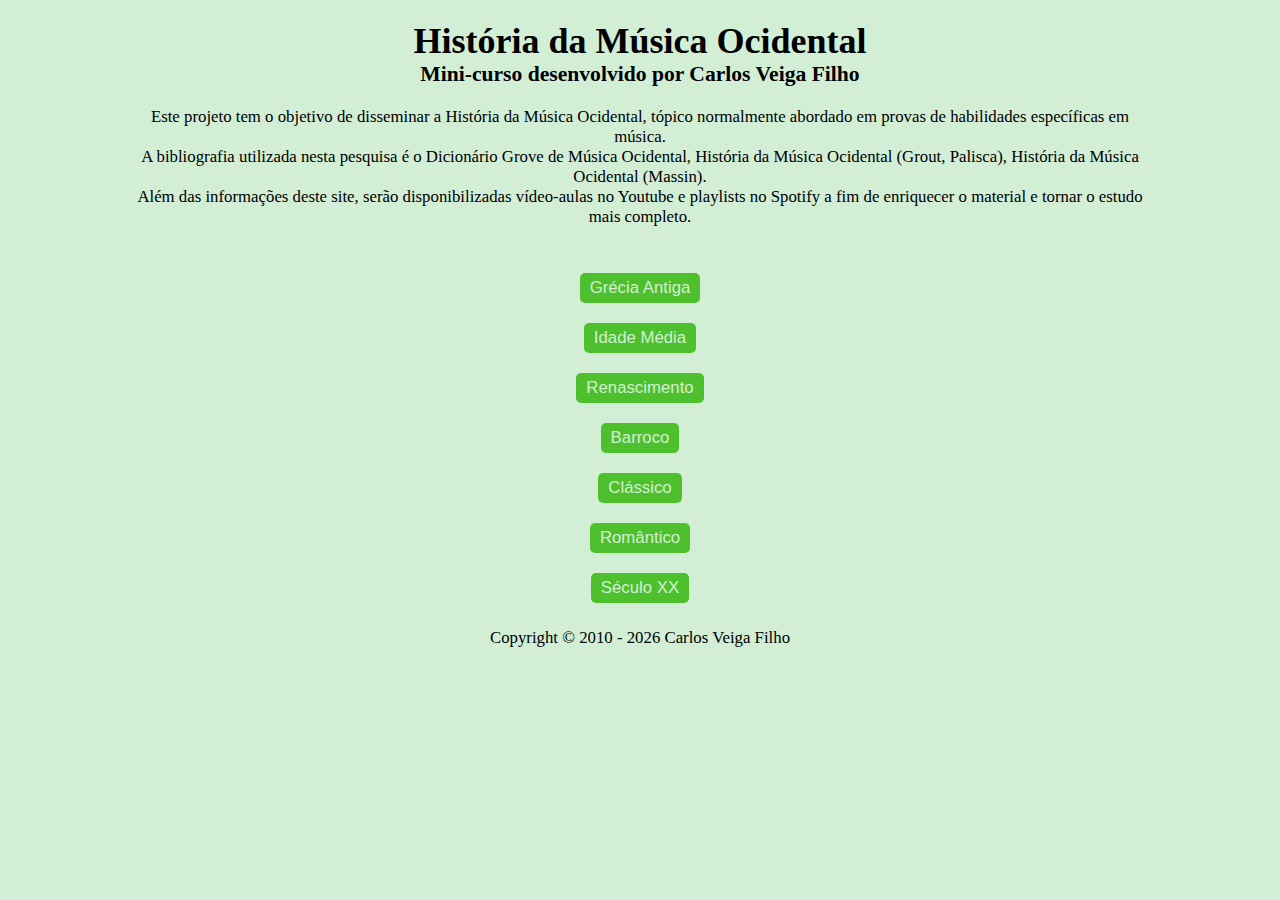
<file: index.html>
<!DOCTYPE html>
<html lang="pt-br">
  <head>
    <meta charset="UTF-8" />
    <meta http-equiv="X-UA-Compatible" content="IE=edge" />
    <meta name="viewport" content="width=device-width, initial-scale=1.0" />
    <meta
      name="description"
      content="Mini-curso de História da Música Ocidental."
    />
    <meta name="author" content="Carlos Veiga Filho" />
    <meta
      name="keywords"
      content="Música, História, Ocidental, Grécia, Medieval,
            Renascimento, Barroco, Clássico, Romântico, Século XX"
    />
    <title>História</title>
    <link rel="stylesheet" href="css/styles.css" />
  </head>
  <body>
    <header>
      <h1>História da Música Ocidental</h1>
      <h3>Mini-curso desenvolvido por Carlos Veiga Filho</h3>
    </header>
    <main>
      <section class="intro">
        <p>
            Este projeto tem o objetivo de disseminar a História da Música Ocidental, 
            tópico normalmente abordado em provas de habilidades específicas em música.<br>
            A bibliografia utilizada nesta pesquisa é o Dicionário Grove de Música Ocidental, 
            História da Música Ocidental (Grout, Palisca), História da Música Ocidental (Massin).<br>
            Além das informações deste site, serão disponibilizadas vídeo-aulas no Youtube e 
            playlists no Spotify a fim de enriquecer o material e tornar o estudo mais completo.
        </p>
      </section>
      <section class="buttons">
        <button type="button" class="button" onclick="window.location.href='grecia.html'">Grécia Antiga</button>
        <button type="button" class="button" onclick="window.location.href='medieval.html'">Idade Média</button>
        <button type="button" class="button" onclick="window.location.href='renascimento.html'">Renascimento</button>
        <button type="button" class="button" onclick="window.location.href='barroco.html'">Barroco</button>
        <button type="button" class="button" onclick="window.location.href='classico.html'">Clássico</button>
        <button type="button" class="button" onclick="window.location.href='romantico.html'">Romântico</button>
        <button type="button" class="button" onclick="window.location.href='seculoxx.html'">Século XX</button>
      </section>
    </main>
    <footer>
      <p class="footer-title">
        Copyright © 2010 -
        <script>
          const CurrentYear = new Date().getFullYear();
          document.write(CurrentYear);
        </script>
        Carlos Veiga Filho
      </p>
    </footer>
  </body>
</html>
</file>
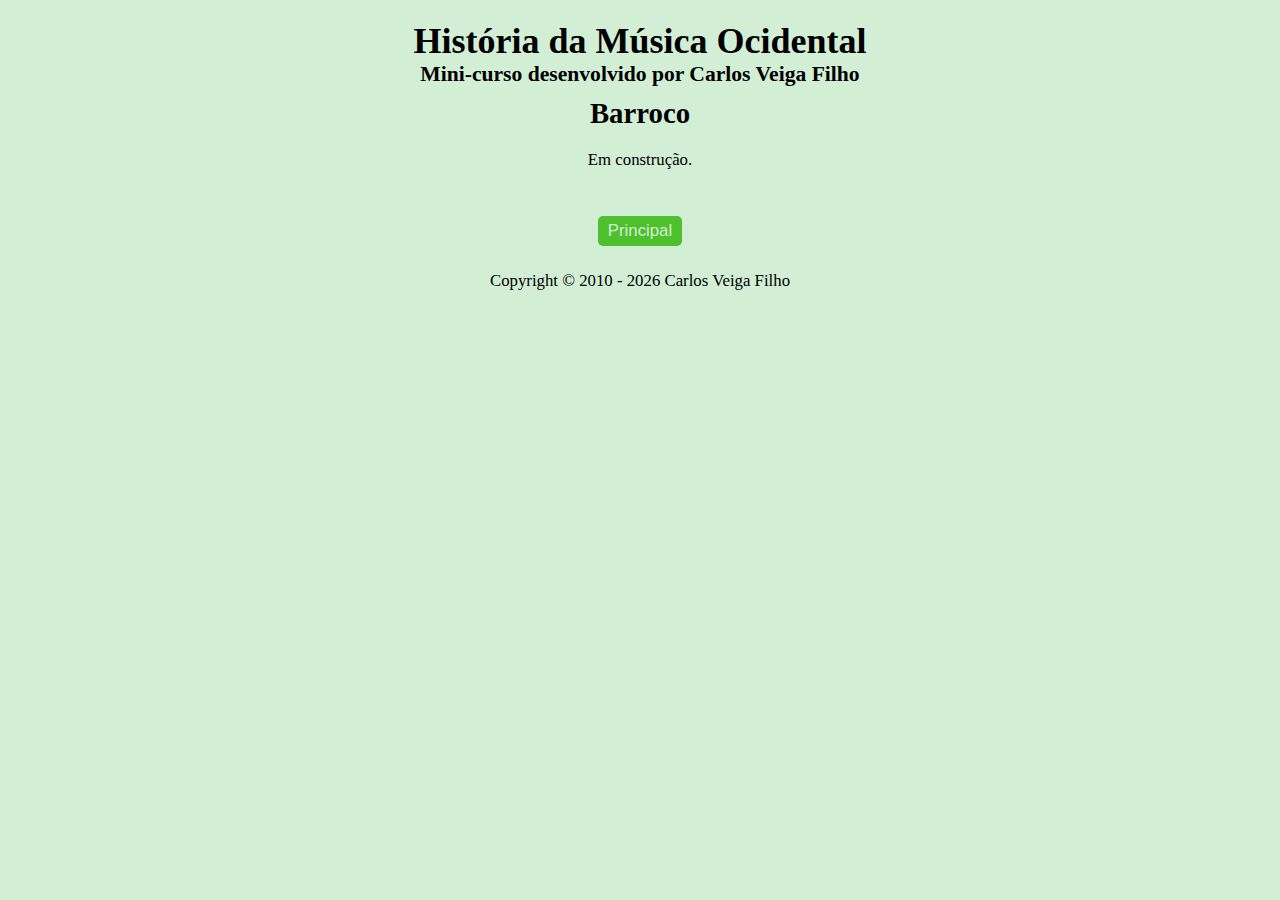
<file: barroco.html>
<!DOCTYPE html>
<html lang="pt-br">
  <head>
    <meta charset="UTF-8" />
    <meta http-equiv="X-UA-Compatible" content="IE=edge" />
    <meta name="viewport" content="width=device-width, initial-scale=1.0" />
    <meta
      name="description"
      content="Mini-curso de História da Música Ocidental: Barroco."
    />
    <meta name="author" content="Carlos Veiga Filho" />
    <meta
      name="keywords"
      content="Música, História, Ocidental, Grécia, Medieval,
            Renascimento, Barroco, Clássico, Romântico, Século XX"
    />
    <title>Barroco</title>
    <link rel="stylesheet" href="css/styles.css" />
  </head>
  <body>
    <header>
      <h1>História da Música Ocidental</h1>
      <h3>Mini-curso desenvolvido por Carlos Veiga Filho</h3>
      <h2>Barroco</h2>
    </header>
    <main>
      <section class="intro">
        <p>
            Em construção.
        </p>
      </section>
      <section class="buttons">
        <button type="button" class="button" onclick="window.location.href='index.html'">Principal</button>
      </section>
    </main>
    <footer>
      <p class="footer-title">
        Copyright © 2010 -
        <script>
          const CurrentYear = new Date().getFullYear();
          document.write(CurrentYear);
        </script>
        Carlos Veiga Filho
      </p>
    </footer>
  </body>
</html>
</file>
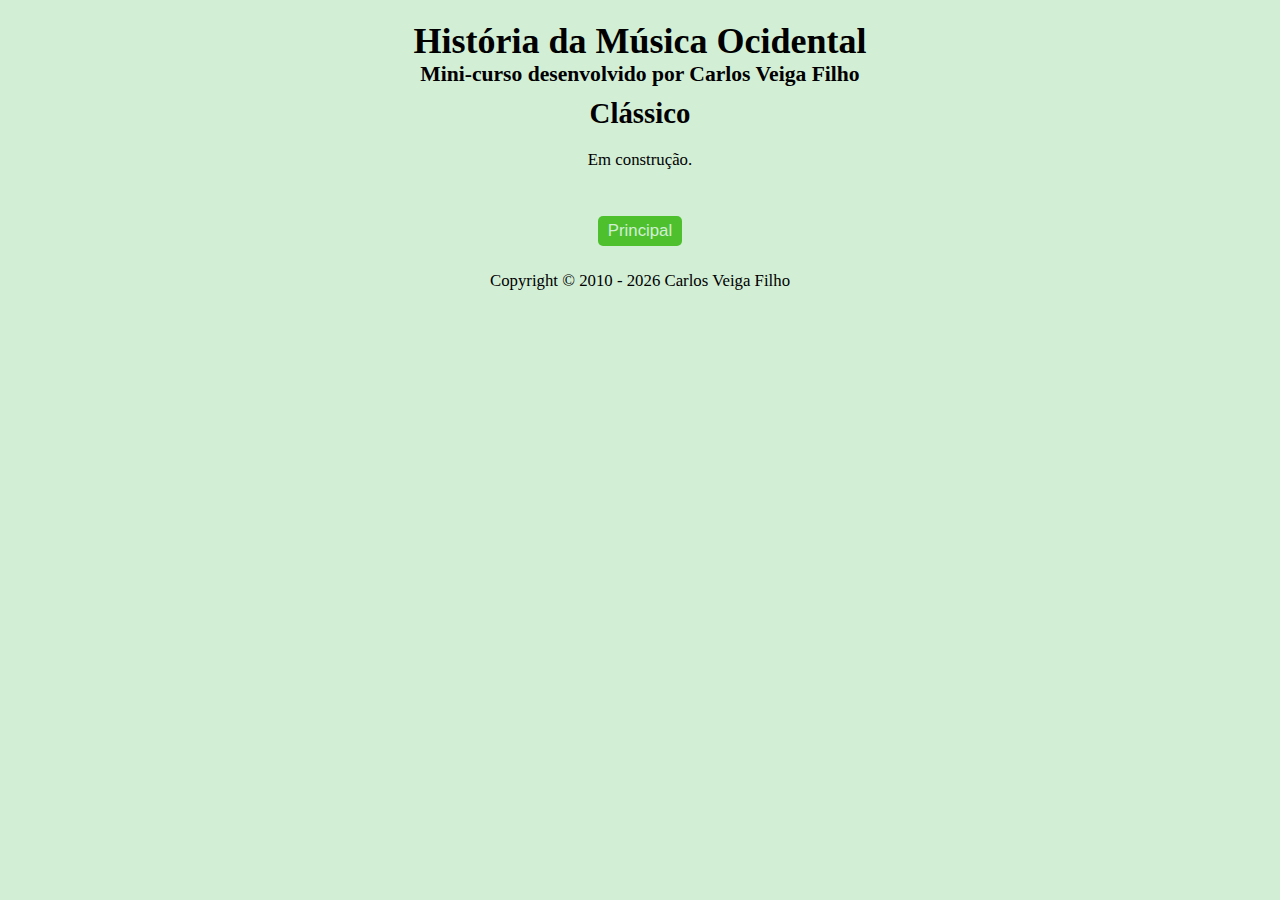
<file: classico.html>
<!DOCTYPE html>
<html lang="pt-br">
  <head>
    <meta charset="UTF-8" />
    <meta http-equiv="X-UA-Compatible" content="IE=edge" />
    <meta name="viewport" content="width=device-width, initial-scale=1.0" />
    <meta
      name="description"
      content="Mini-curso de História da Música Ocidental: Clássico."
    />
    <meta name="author" content="Carlos Veiga Filho" />
    <meta
      name="keywords"
      content="Música, História, Ocidental, Grécia, Medieval,
            Renascimento, Barroco, Clássico, Romântico, Século XX"
    />
    <title>Clássico</title>
    <link rel="stylesheet" href="css/styles.css" />
  </head>
  <body>
    <header>
      <h1>História da Música Ocidental</h1>
      <h3>Mini-curso desenvolvido por Carlos Veiga Filho</h3>
      <h2>Clássico</h2>
    </header>
    <main>
      <section class="intro">
        <p>
            Em construção.
        </p>
      </section>
      <section class="buttons">
        <button type="button" class="button" onclick="window.location.href='index.html'">Principal</button>
      </section>
    </main>
    <footer>
      <p class="footer-title">
        Copyright © 2010 -
        <script>
          const CurrentYear = new Date().getFullYear();
          document.write(CurrentYear);
        </script>
        Carlos Veiga Filho
      </p>
    </footer>
  </body>
</html>
</file>
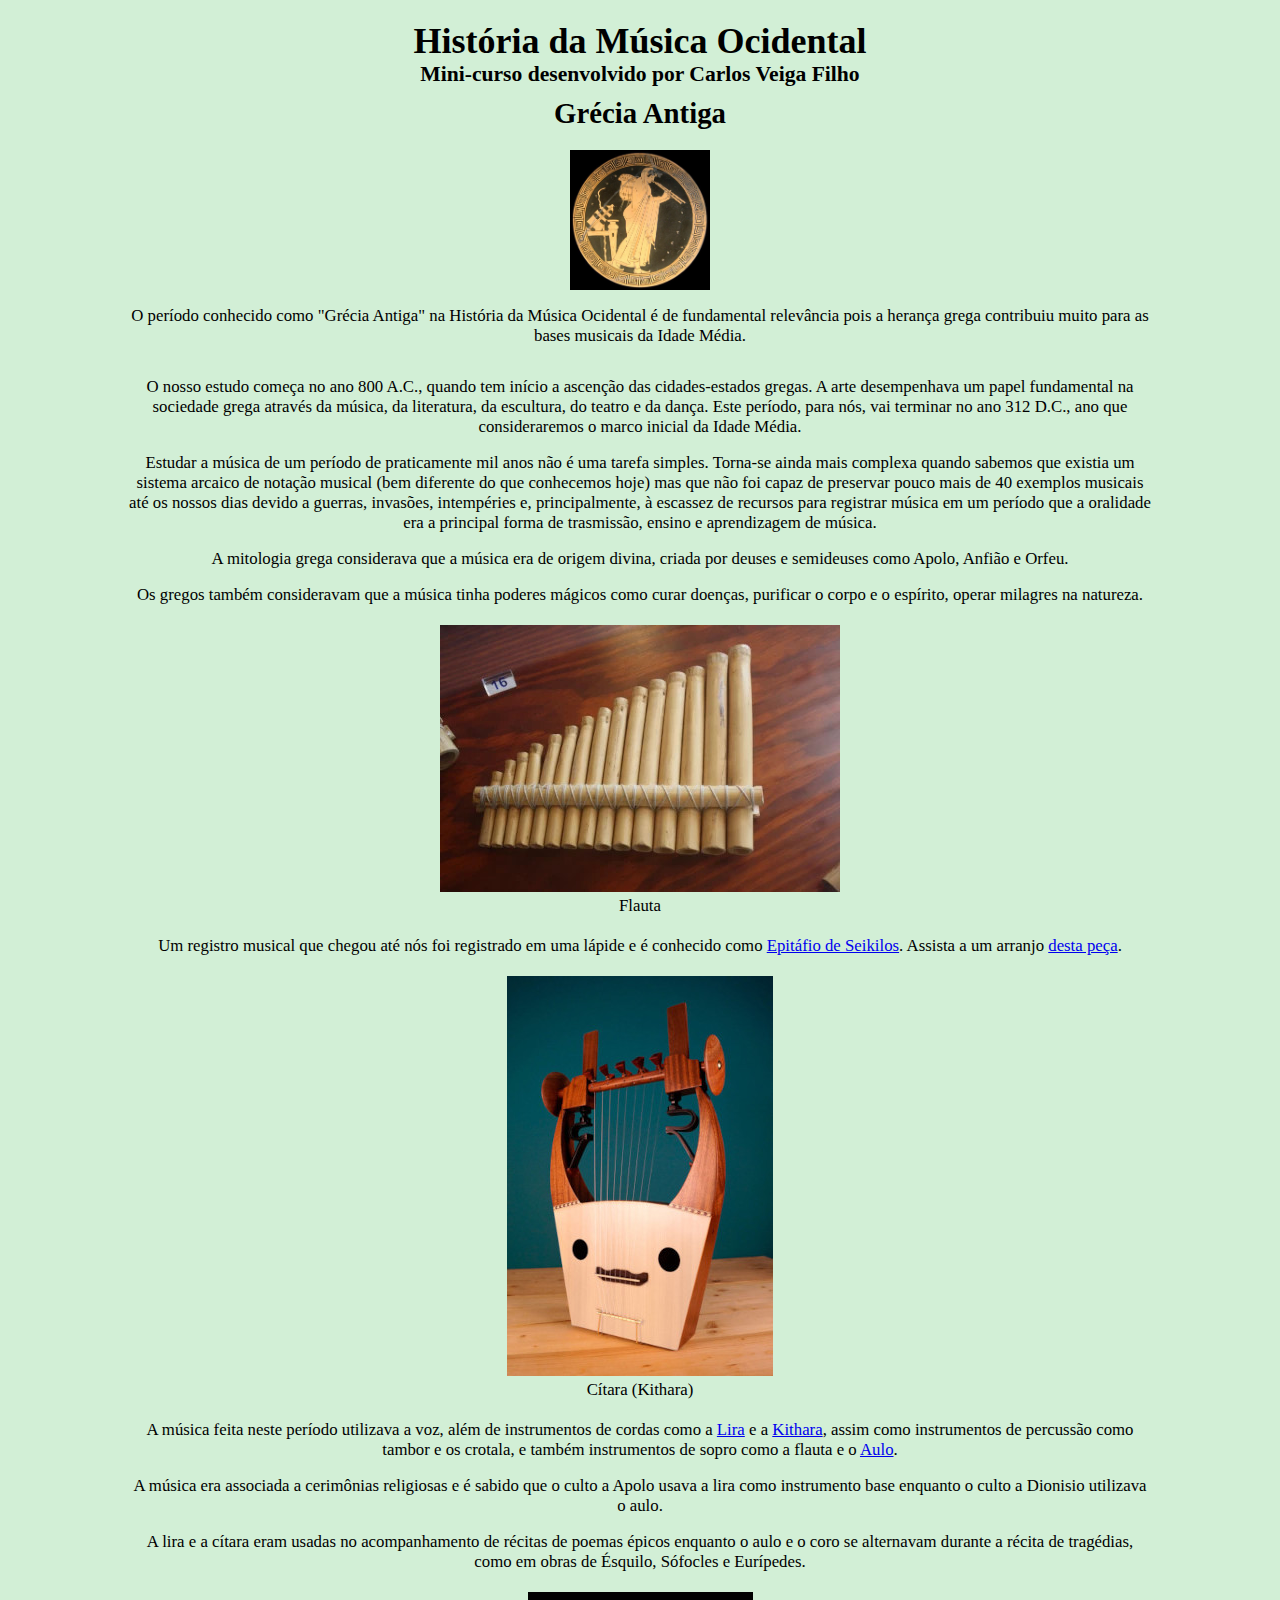
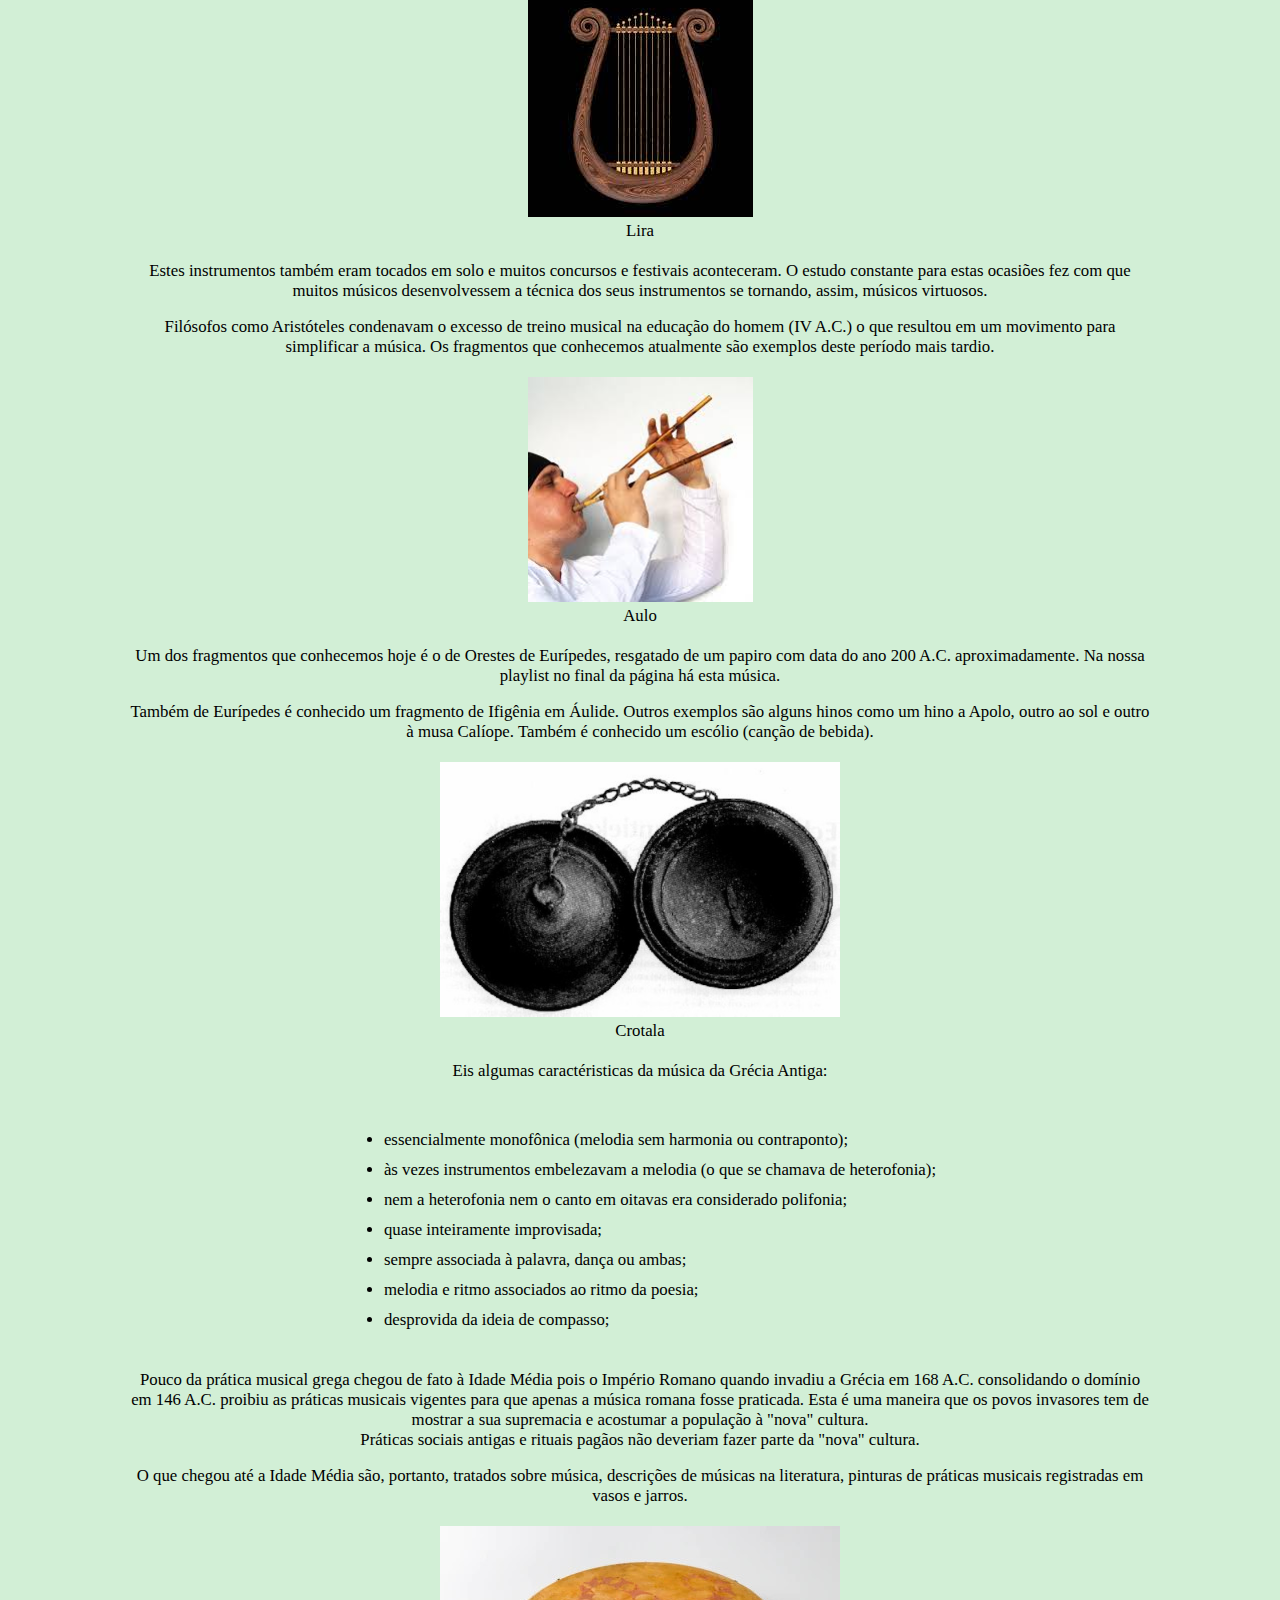
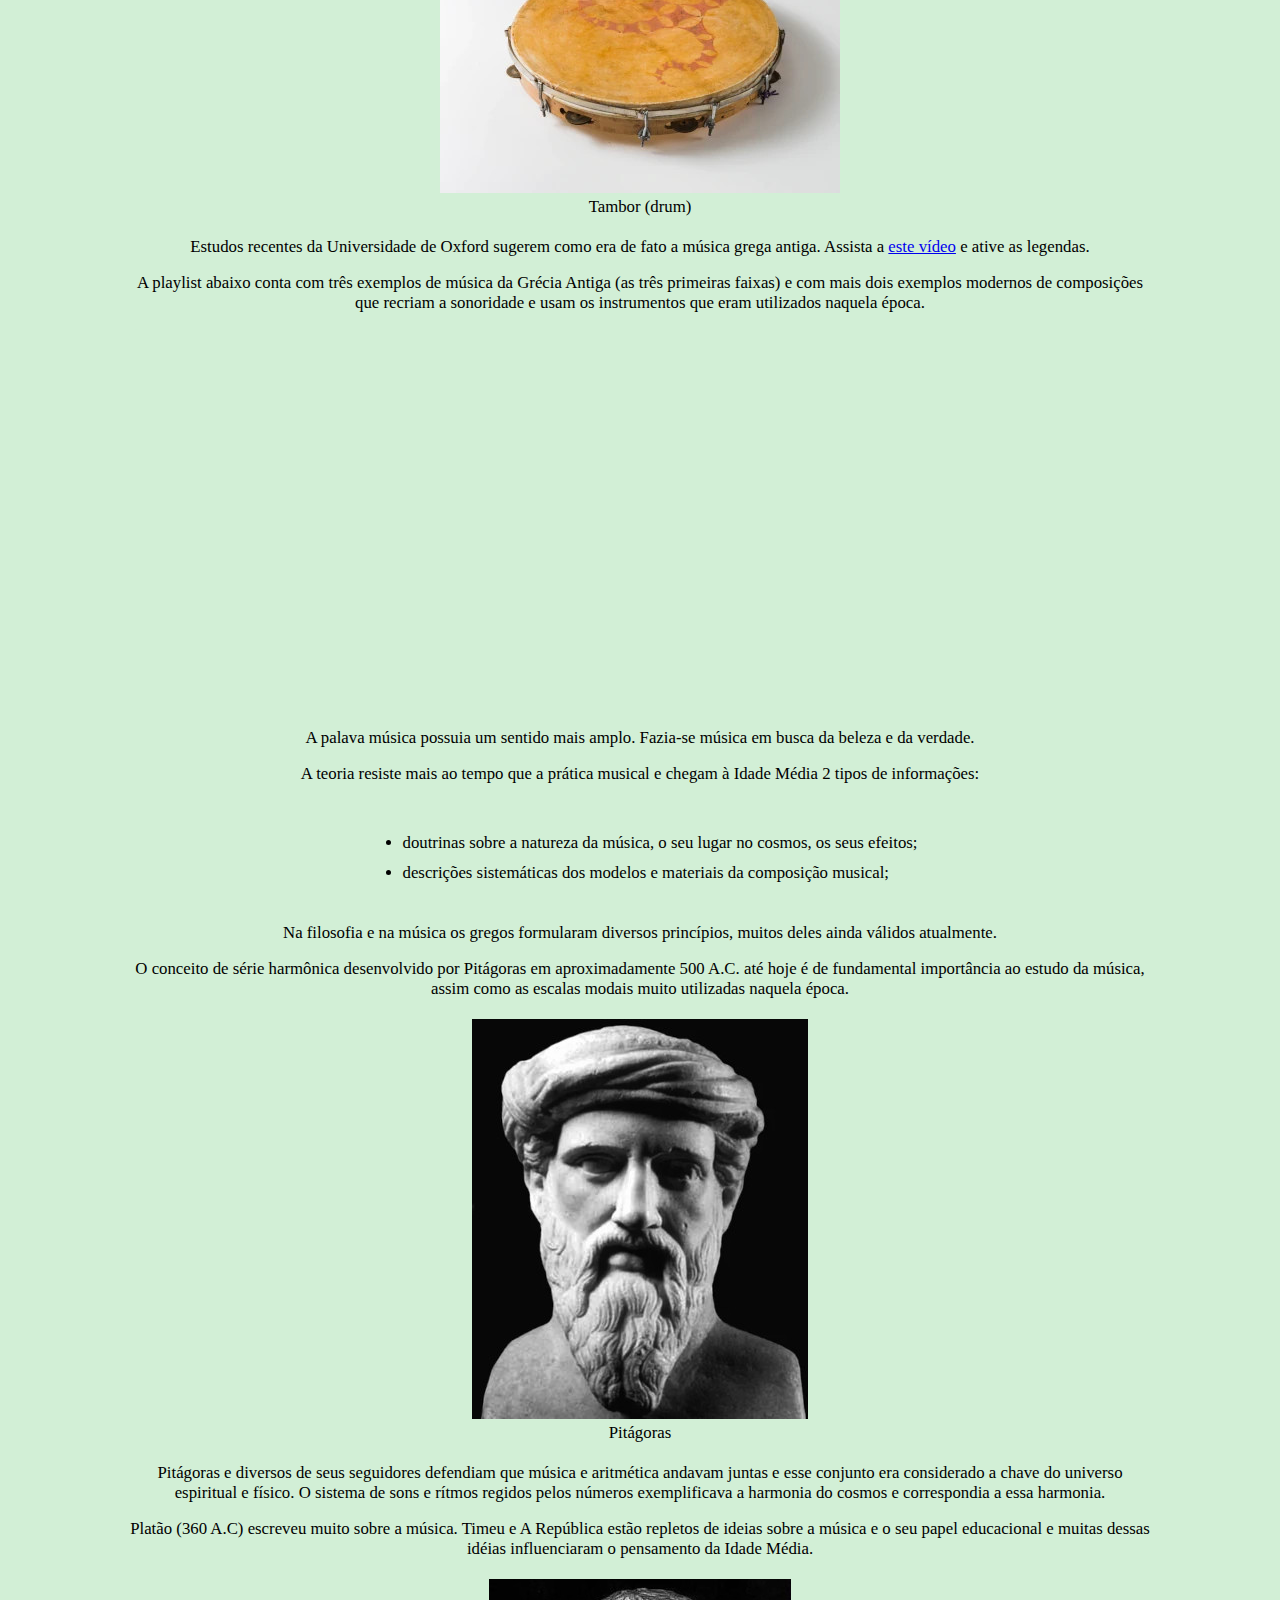
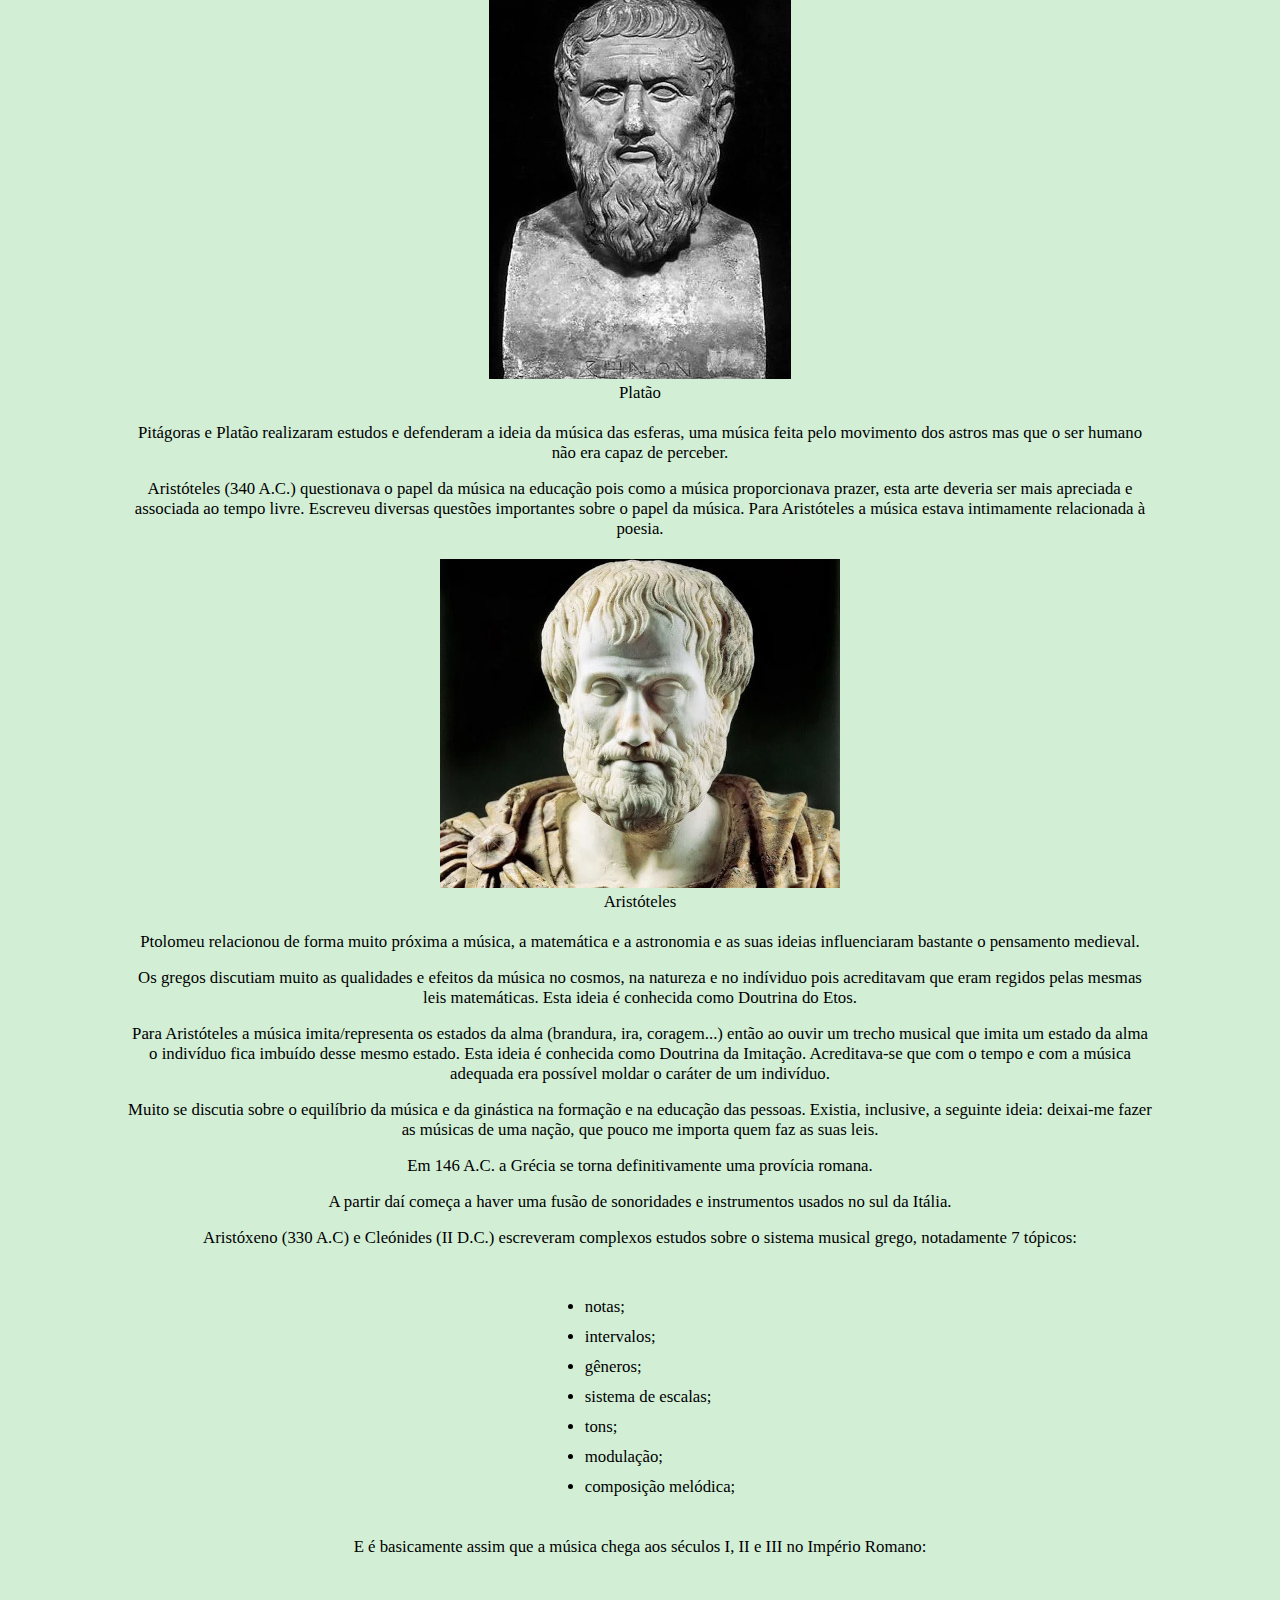
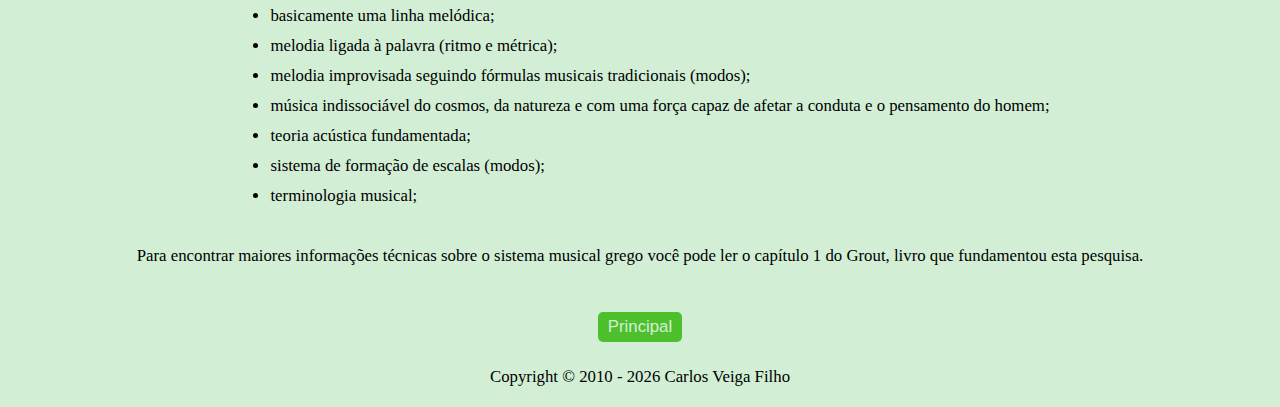
<file: grecia.html>
<!DOCTYPE html>
<html lang="pt-br">

<head>
    <meta charset="UTF-8" />
    <meta http-equiv="X-UA-Compatible" content="IE=edge" />
    <meta name="viewport" content="width=device-width, initial-scale=1.0" />
    <meta name="description" content="Mini-curso de História da Música Ocidental: Grécia Antiga." />
    <meta name="author" content="Carlos Veiga Filho" />
    <meta name="keywords" content="Música, História, Ocidental, Grécia, Medieval,
            Renascimento, Barroco, Clássico, Romântico, Século XX" />
    <title>Grécia</title>
    <link rel="stylesheet" href="css/styles.css" />
</head>

<body>
    <header>
        <h1>História da Música Ocidental</h1>
        <h3>Mini-curso desenvolvido por Carlos Veiga Filho</h3>
        <h2>Grécia Antiga</h2>
    </header>
    <main>
        <section class="intro">
            <img id="grecia01Logo" src="img/grecia01.jfif" alt="grecia01Logo">
            <p>
                O período conhecido como "Grécia Antiga" na História da Música Ocidental é de fundamental relevância pois a herança grega contribuiu muito para as bases musicais da Idade Média.
            </p>
        </section>
        <section class="info">
            <p>
                O nosso estudo começa no ano 800 A.C., quando tem início a ascenção das cidades-estados gregas. A arte desempenhava um papel fundamental na sociedade grega através da música, da literatura, da escultura, do teatro e da dança. Este período, para nós, vai
                terminar no ano 312 D.C., ano que consideraremos o marco inicial da Idade Média.
            </p>
            <p>
                Estudar a música de um período de praticamente mil anos não é uma tarefa simples. Torna-se ainda mais complexa quando sabemos que existia um sistema arcaico de notação musical (bem diferente do que conhecemos hoje) mas que não foi capaz de preservar pouco
                mais de 40 exemplos musicais até os nossos dias devido a guerras, invasões, intempéries e, principalmente, à escassez de recursos para registrar música em um período que a oralidade era a principal forma de trasmissão, ensino e aprendizagem
                de música.
            </p>
            <p>
                A mitologia grega considerava que a música era de origem divina, criada por deuses e semideuses como Apolo, Anfião e Orfeu.
            </p>
            <p>
                Os gregos também consideravam que a música tinha poderes mágicos como curar doenças, purificar o corpo e o espírito, operar milagres na natureza.
            </p>
            <div class="cardHorizon">
                <img src="img/grecia01flauta01.jpg" alt="flauta">
                <p>Flauta</p>
            </div>
            <p>
                Um registro musical que chegou até nós foi registrado em uma lápide e é conhecido como
                <a href="https://en.wikipedia.org/wiki/Seikilos_epitaph" target="_blank">Epitáfio de Seikilos</a>. Assista a um arranjo <a href="https://youtu.be/qdlFLw5Asc8" target="_blank">desta peça</a>.
            </p>
            <div class="cardVertic">
                <img src="img/grecia01kithara01.jpg" alt="citara">
                <p>Cítara (Kithara)</p>
            </div>
            <p>
                A música feita neste período utilizava a voz, além de instrumentos de cordas como a <a href="https://youtu.be/o3tCdiIPjf8" target="_blank">Lira</a> e a
                <a href="https://youtu.be/TjX2REPthNA" target="_blank">Kithara</a>, assim como instrumentos de percussão como tambor e os crotala, e também instrumentos de sopro como a flauta e o
                <a href="https://youtu.be/aI7YwJ1jBhY" target="_blank">Aulo</a>.
            </p>
            <p>
                A música era associada a cerimônias religiosas e é sabido que o culto a Apolo usava a lira como instrumento base enquanto o culto a Dionisio utilizava o aulo.
            </p>
            <p>
                A lira e a cítara eram usadas no acompanhamento de récitas de poemas épicos enquanto o aulo e o coro se alternavam durante a récita de tragédias, como em obras de Ésquilo, Sófocles e Eurípedes.
            </p>
            <div class="cardQuadrado">
                <img src="img/grecia01lira01.jfif" alt="lira">
                <p>Lira</p>
            </div>
            <p>
                Estes instrumentos também eram tocados em solo e muitos concursos e festivais aconteceram. O estudo constante para estas ocasiões fez com que muitos músicos desenvolvessem a técnica dos seus instrumentos se tornando, assim, músicos virtuosos.
            </p>
            <p>
                Filósofos como Aristóteles condenavam o excesso de treino musical na educação do homem (IV A.C.) o que resultou em um movimento para simplificar a música. Os fragmentos que conhecemos atualmente são exemplos deste período mais tardio.
            </p>
            <div class="cardQuadrado">
                <img src="img/grecia01aulos01.jfif" alt="aulo">
                <p>Aulo</p>
            </div>
            <p>
                Um dos fragmentos que conhecemos hoje é o de Orestes de Eurípedes, resgatado de um papiro com data do ano 200 A.C. aproximadamente. Na nossa playlist no final da página há esta música.
            </p>
            <p>
                Também de Eurípedes é conhecido um fragmento de Ifigênia em Áulide. Outros exemplos são alguns hinos como um hino a Apolo, outro ao sol e outro à musa Calíope. Também é conhecido um escólio (canção de bebida).
            </p>
            <div class="cardHorizon">
                <img src="img/grecia01crotala01.jpg" alt="crotala">
                <p>Crotala</p>
            </div>
            <p>
                Eis algumas caractéristicas da música da Grécia Antiga:
            </p>
            <ul>
                <li>
                    essencialmente monofônica (melodia sem harmonia ou contraponto);
                </li>
                <li>
                    às vezes instrumentos embelezavam a melodia (o que se chamava de heterofonia);
                </li>
                <li>
                    nem a heterofonia nem o canto em oitavas era considerado polifonia;
                </li>
                <li>
                    quase inteiramente improvisada;
                </li>
                <li>
                    sempre associada à palavra, dança ou ambas;
                </li>
                <li>
                    melodia e ritmo associados ao ritmo da poesia;
                </li>
                <li>
                    desprovida da ideia de compasso;
                </li>
            </ul>
            <p>
                Pouco da prática musical grega chegou de fato à Idade Média pois o Império Romano quando invadiu a Grécia em 168 A.C. consolidando o domínio em 146 A.C. proibiu as práticas musicais vigentes para que apenas a música romana fosse praticada. Esta é uma
                maneira que os povos invasores tem de mostrar a sua supremacia e acostumar a população à "nova" cultura.
                <br> Práticas sociais antigas e rituais pagãos não deveriam fazer parte da "nova" cultura.
            </p>
            <p>
                O que chegou até a Idade Média são, portanto, tratados sobre música, descrições de músicas na literatura, pinturas de práticas musicais registradas em vasos e jarros.
            </p>
            <div class="cardHorizon">
                <img src="img/grecia01drum01.jpg" alt="tambor">
                <p>Tambor (drum)</p>
            </div>
            <p>
                Estudos recentes da Universidade de Oxford sugerem como era de fato a música grega antiga. Assista a <a href="https://youtu.be/UAmuQBnNty8" target="_blank">este vídeo</a> e ative as legendas.
            </p>
            <p>
                A playlist abaixo conta com três exemplos de música da Grécia Antiga (as três primeiras faixas) e com mais dois exemplos modernos de composições que recriam a sonoridade e usam os instrumentos que eram utilizados naquela época.
            </p>
            <iframe style="border-radius:12px" src="https://open.spotify.com/embed/playlist/2jjcsVZBRIHPu6X2sekW16?utm_source=generator" width="100%" height="380" frameBorder="0" allowfullscreen="" allow="autoplay; clipboard-write; encrypted-media; fullscreen; picture-in-picture"></iframe>
        </section>
        <section class="info">
            <p>
                A palava música possuia um sentido mais amplo. Fazia-se música em busca da beleza e da verdade.
            </p>
            <p>
                A teoria resiste mais ao tempo que a prática musical e chegam à Idade Média 2 tipos de informações:
            </p>
            <ul>
                <li>
                    doutrinas sobre a natureza da música, o seu lugar no cosmos, os seus efeitos;
                </li>
                <li>
                    descrições sistemáticas dos modelos e materiais da composição musical;
                </li>
            </ul>
            <p>
                Na filosofia e na música os gregos formularam diversos princípios, muitos deles ainda válidos atualmente.
            </p>
            <p>
                O conceito de série harmônica desenvolvido por Pitágoras em aproximadamente 500 A.C. até hoje é de fundamental importância ao estudo da música, assim como as escalas modais muito utilizadas naquela época.
            </p>
            <div class="cardVertic">
                <img src="img/grecia01pitagoras01.jpg" alt="pitagoras">
                <p>Pitágoras</p>
            </div>
            <p>
                Pitágoras e diversos de seus seguidores defendiam que música e aritmética andavam juntas e esse conjunto era considerado a chave do universo espiritual e físico. O sistema de sons e rítmos regidos pelos números exemplificava a harmonia do cosmos e correspondia
                a essa harmonia.
            </p>
            <p>
                Platão (360 A.C) escreveu muito sobre a música. Timeu e A República estão repletos de ideias sobre a música e o seu papel educacional e muitas dessas idéias influenciaram o pensamento da Idade Média.
            </p>
            <div class="cardVertic">
                <img src="img/grecia01platao01.jpg" alt="platao">
                <p>Platão</p>
            </div>
            <p>
                Pitágoras e Platão realizaram estudos e defenderam a ideia da música das esferas, uma música feita pelo movimento dos astros mas que o ser humano não era capaz de perceber.
            </p>
            <p>
                Aristóteles (340 A.C.) questionava o papel da música na educação pois como a música proporcionava prazer, esta arte deveria ser mais apreciada e associada ao tempo livre. Escreveu diversas questões importantes sobre o papel da música. Para Aristóteles
                a música estava intimamente relacionada à poesia.
            </p>
            <div class="cardHorizon">
                <img src="img/grecia01aristoteles01.jpg" alt="aristoteles">
                <p>Aristóteles</p>
            </div>
            <p>
                Ptolomeu relacionou de forma muito próxima a música, a matemática e a astronomia e as suas ideias influenciaram bastante o pensamento medieval.
            </p>
            <p>
                Os gregos discutiam muito as qualidades e efeitos da música no cosmos, na natureza e no indíviduo pois acreditavam que eram regidos pelas mesmas leis matemáticas. Esta ideia é conhecida como Doutrina do Etos.
            </p>
            <p>
                Para Aristóteles a música imita/representa os estados da alma (brandura, ira, coragem...) então ao ouvir um trecho musical que imita um estado da alma o indivíduo fica imbuído desse mesmo estado. Esta ideia é conhecida como Doutrina da Imitação. Acreditava-se
                que com o tempo e com a música adequada era possível moldar o caráter de um indivíduo.
            </p>
            <p>
                Muito se discutia sobre o equilíbrio da música e da ginástica na formação e na educação das pessoas. Existia, inclusive, a seguinte ideia: deixai-me fazer as músicas de uma nação, que pouco me importa quem faz as suas leis.
            </p>
            <p>
                Em 146 A.C. a Grécia se torna definitivamente uma provícia romana.
            </p>
            <p>
                A partir daí começa a haver uma fusão de sonoridades e instrumentos usados no sul da Itália.
            </p>
            <p>
                Aristóxeno (330 A.C) e Cleónides (II D.C.) escreveram complexos estudos sobre o sistema musical grego, notadamente 7 tópicos:
            </p>
            <ul>
                <li>notas;</li>
                <li>intervalos;</li>
                <li>gêneros;</li>
                <li>sistema de escalas;</li>
                <li>tons;</li>
                <li>modulação;</li>
                <li>composição melódica;</li>
            </ul>
            <p>E é basicamente assim que a música chega aos séculos I, II e III no Império Romano:</p>
            <ul>
                <li>basicamente uma linha melódica;</li>
                <li>melodia ligada à palavra (ritmo e métrica);</li>
                <li>melodia improvisada seguindo fórmulas musicais tradicionais (modos);</li>
                <li>música indissociável do cosmos, da natureza e com uma força capaz de afetar a conduta e o pensamento do homem;</li>
                <li>teoria acústica fundamentada;</li>
                <li>sistema de formação de escalas (modos);</li>
                <li>terminologia musical;</li>
            </ul>
            <p>
                Para encontrar maiores informações técnicas sobre o sistema musical grego você pode ler o capítulo 1 do Grout, livro que fundamentou esta pesquisa.
            </p>
        </section>
        <section class="buttons">
            <button type="button" class="button" onclick="window.location.href='index.html'">Principal</button>
        </section>
    </main>
    <footer>
        <p class="footer-title">
            Copyright © 2010 -
            <script>
                const CurrentYear = new Date().getFullYear();
                document.write(CurrentYear);
            </script>
            Carlos Veiga Filho
        </p>
    </footer>
</body>

</html>
</file>
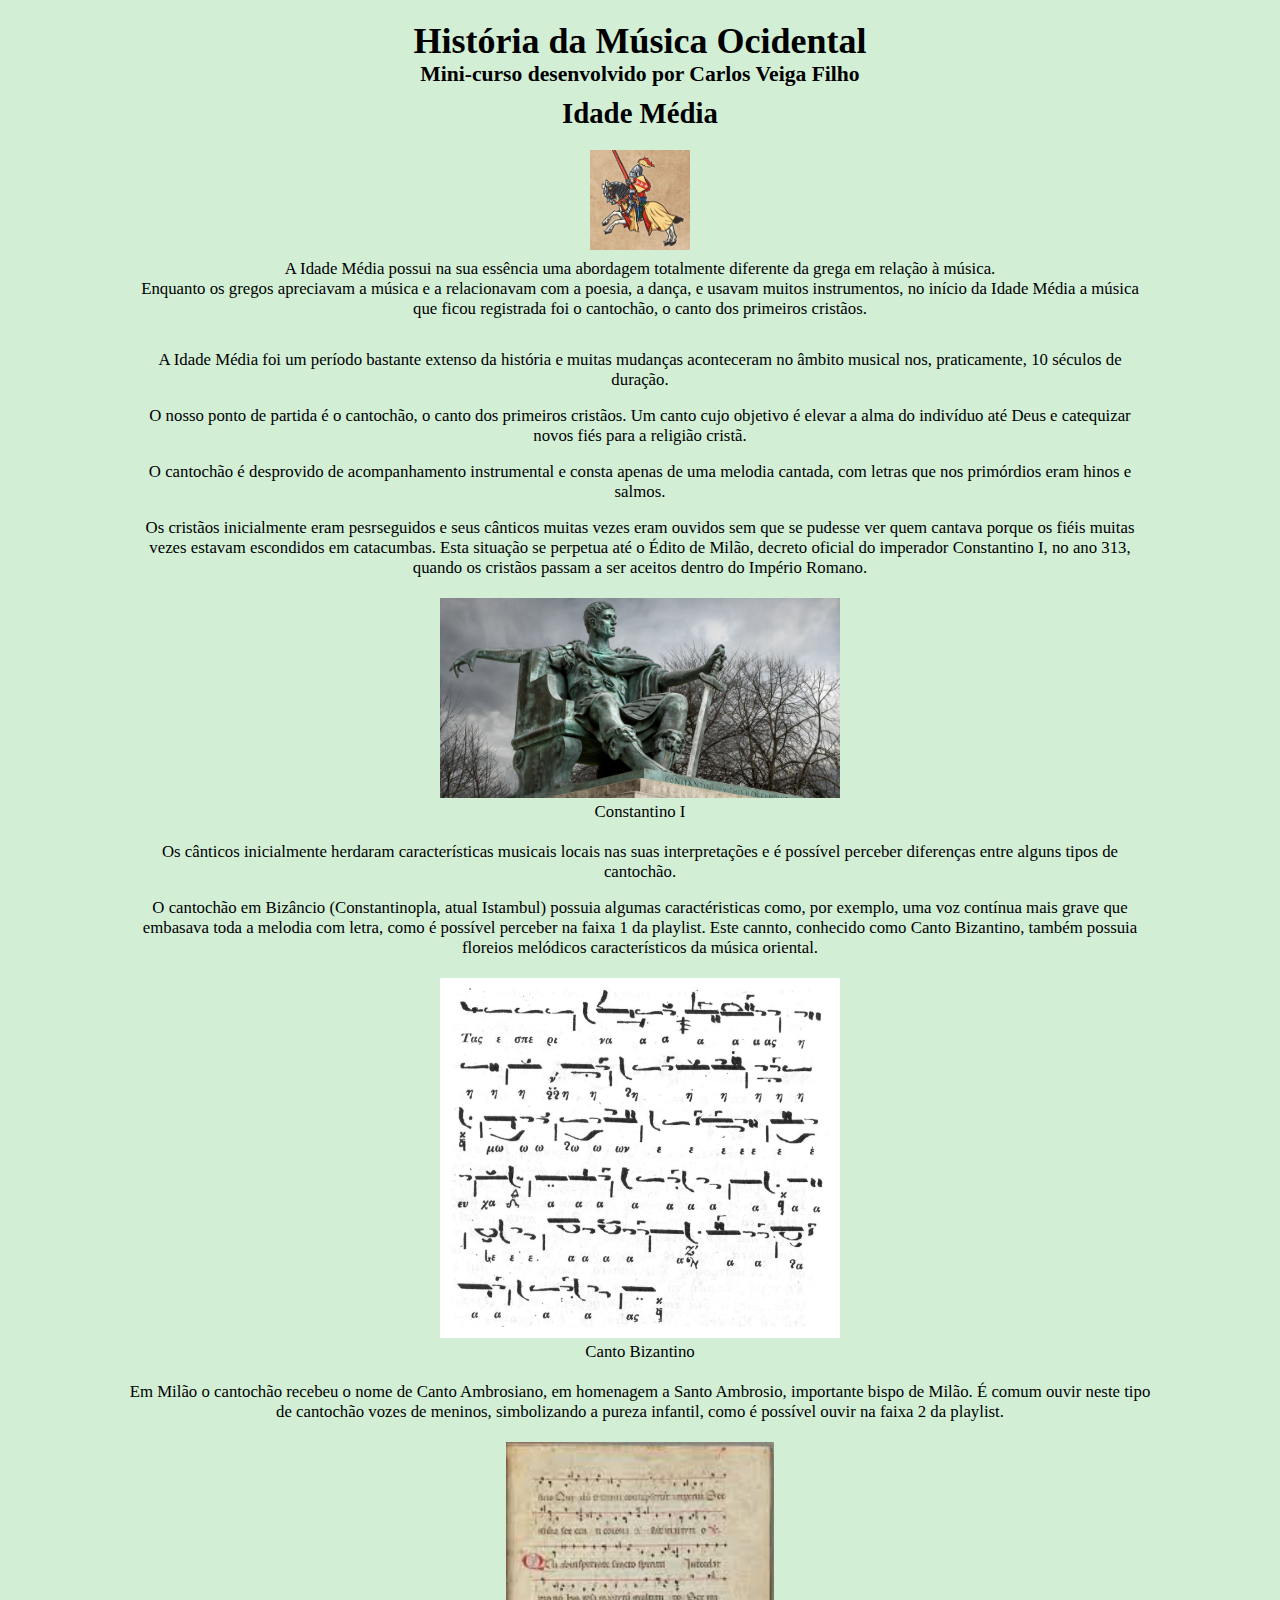
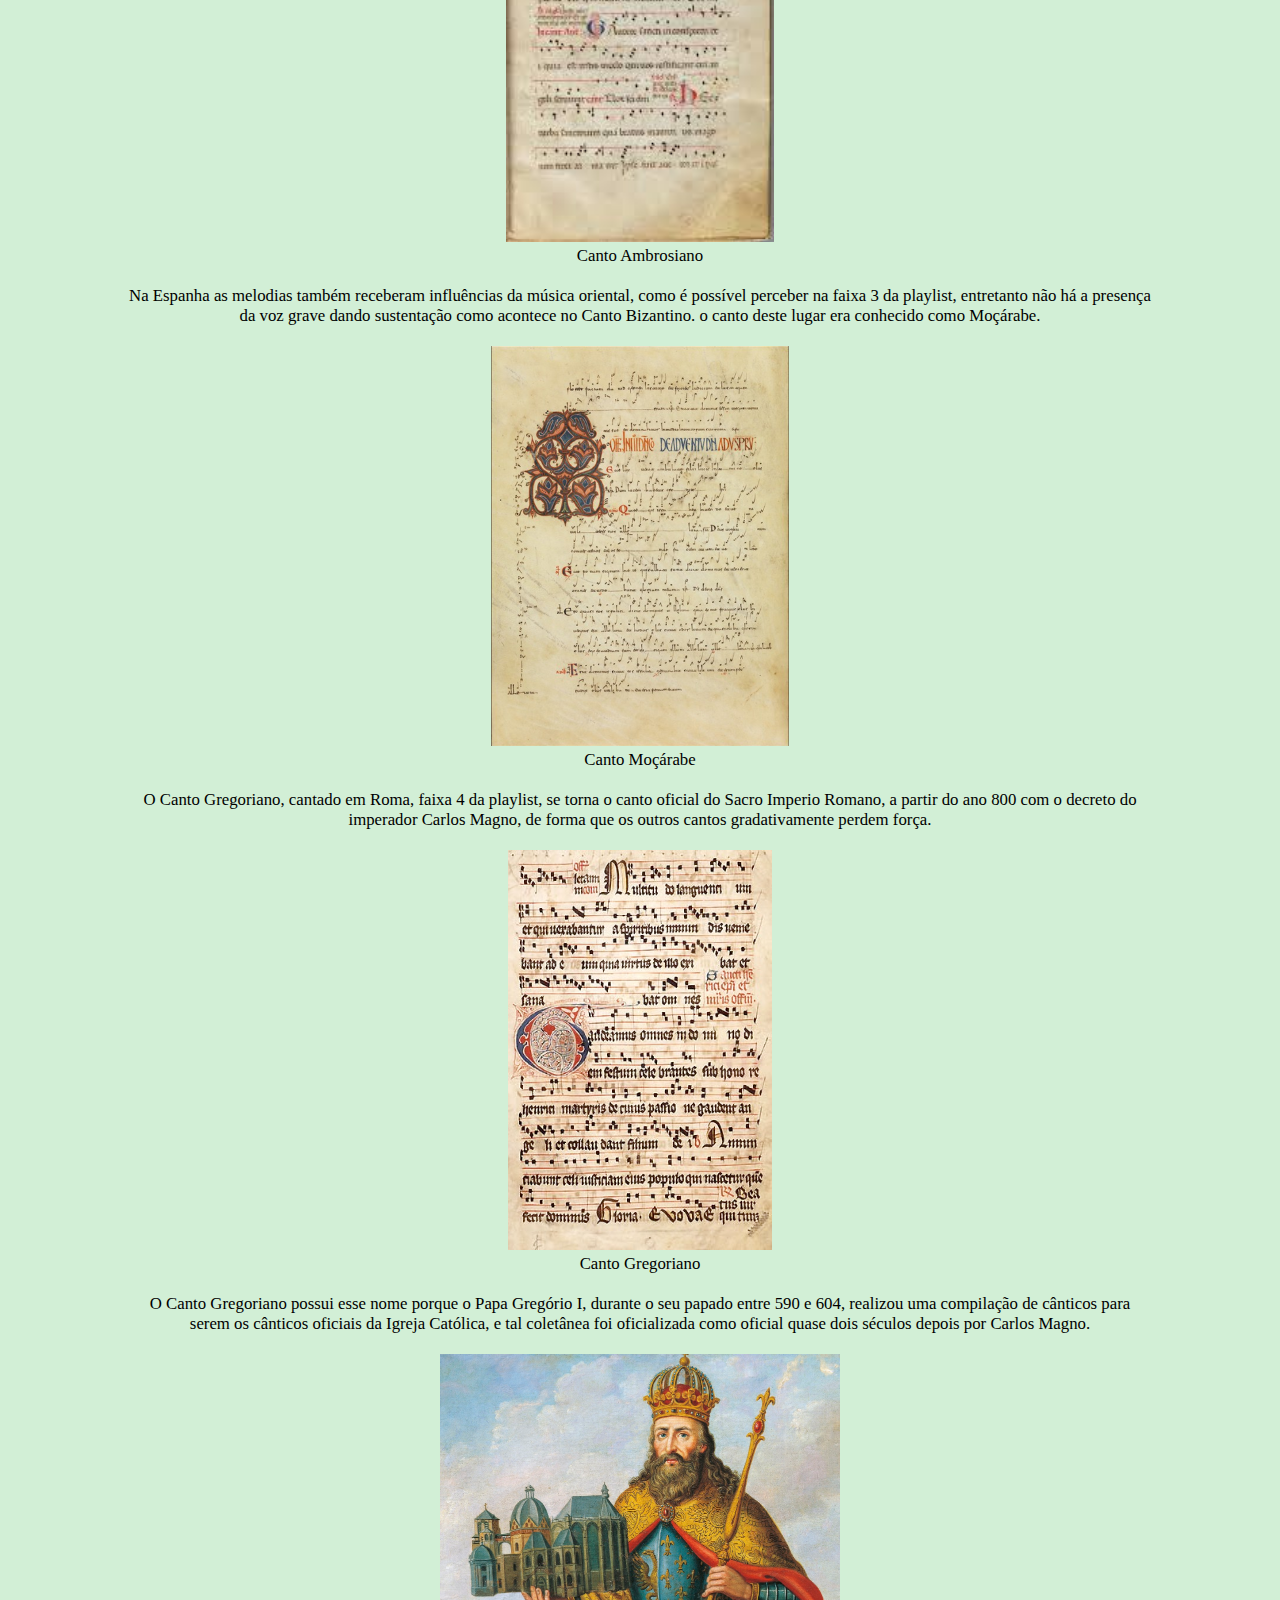
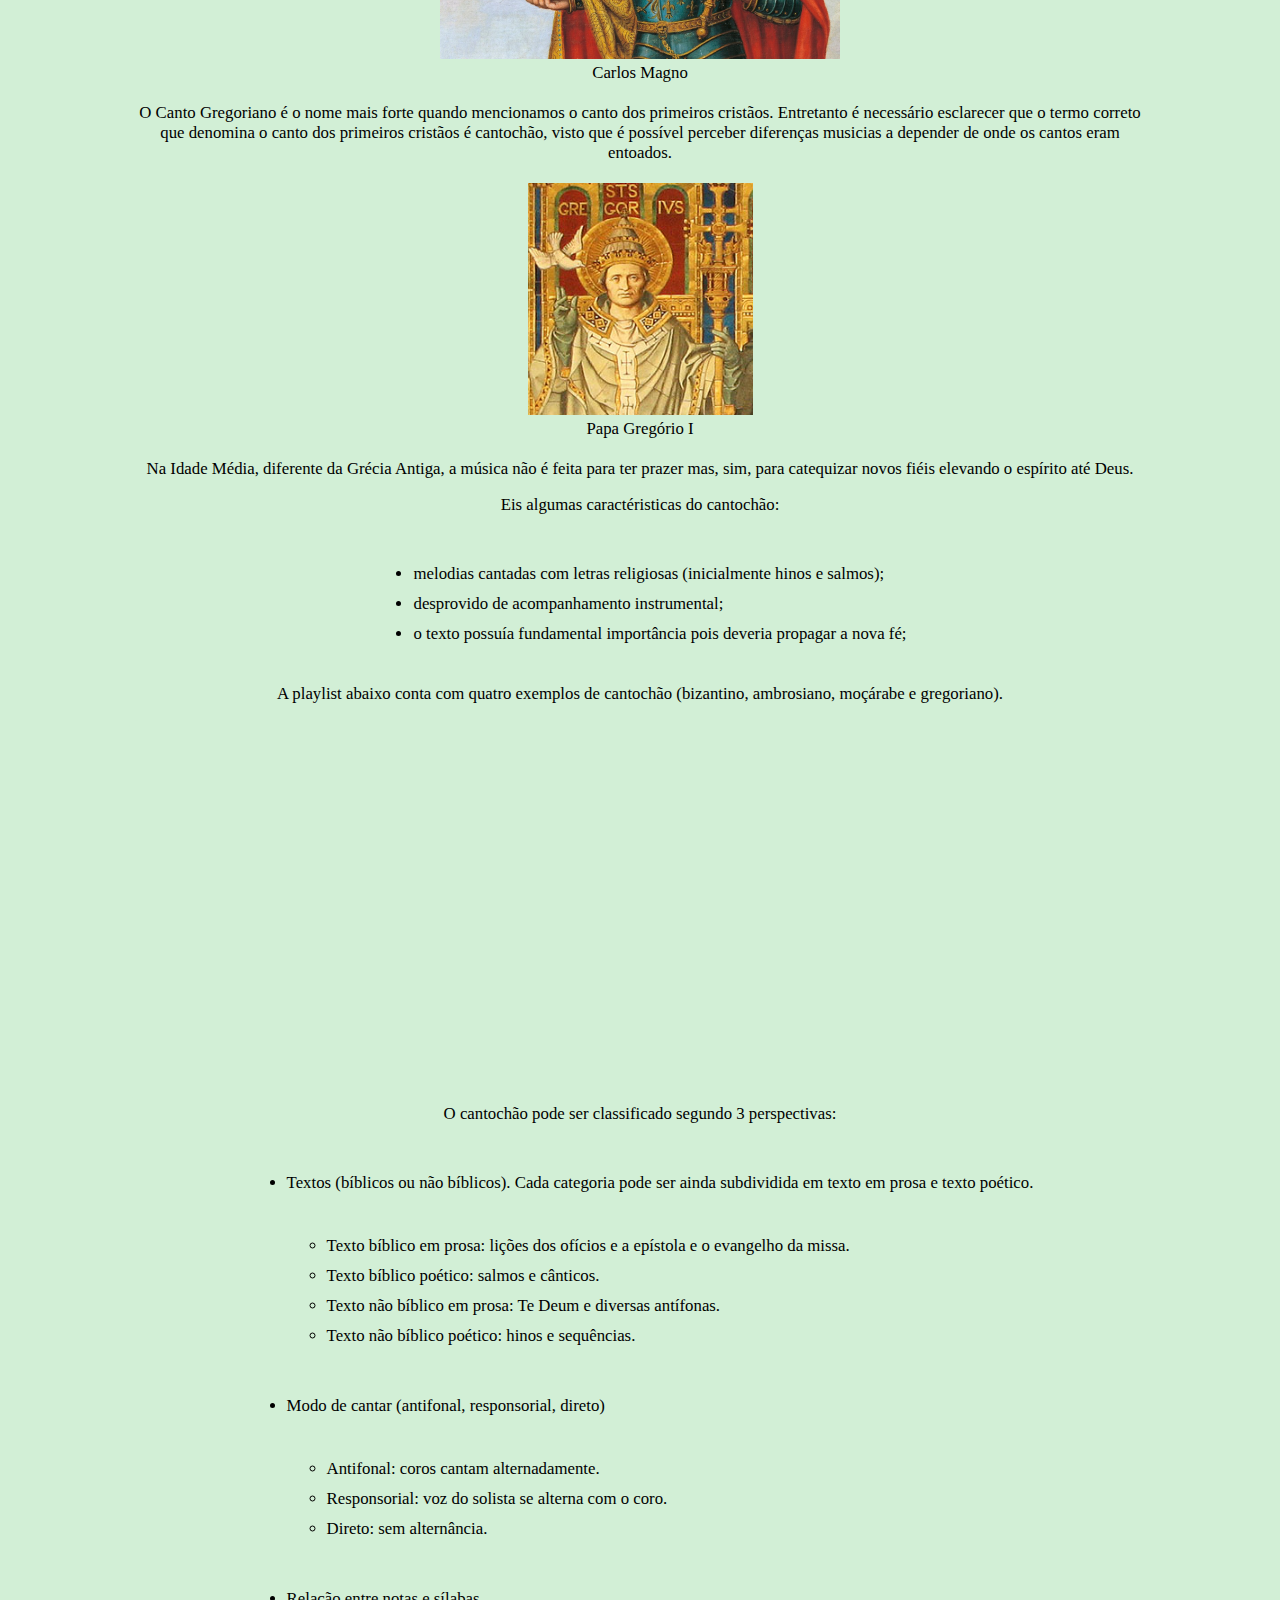
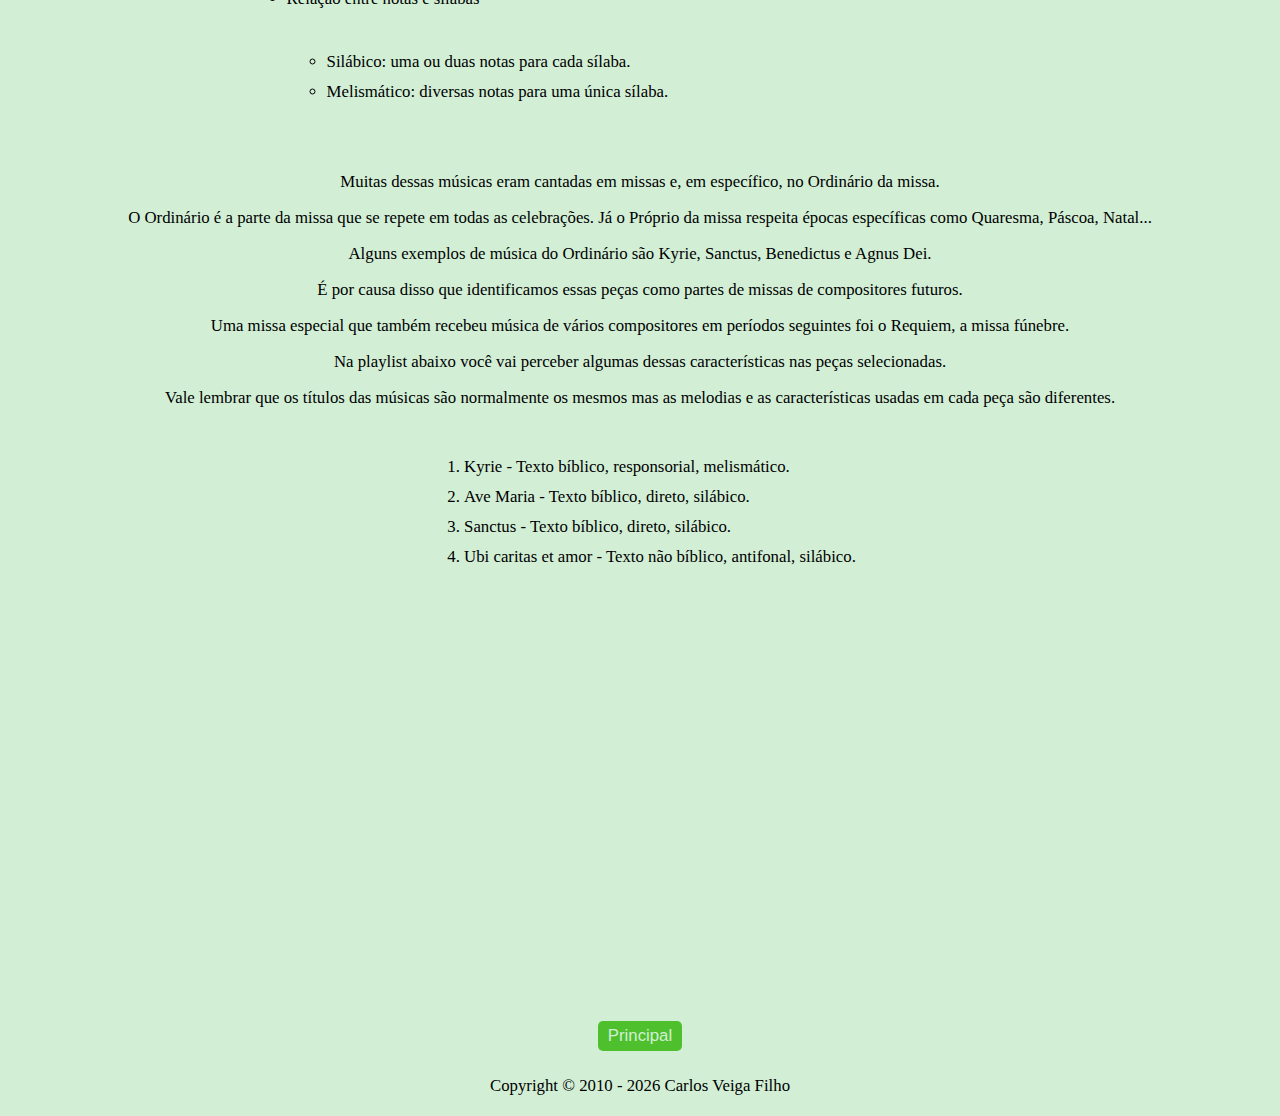
<file: medieval.html>
<!DOCTYPE html>
<html lang="pt-br">
  <head>
    <meta charset="UTF-8" />
    <meta http-equiv="X-UA-Compatible" content="IE=edge" />
    <meta name="viewport" content="width=device-width, initial-scale=1.0" />
    <meta
      name="description"
      content="Mini-curso de História da Música Ocidental: Idade Média."
    />
    <meta name="author" content="Carlos Veiga Filho" />
    <meta
      name="keywords"
      content="Música, História, Ocidental, Grécia, Medieval,
            Renascimento, Barroco, Clássico, Romântico, Século XX"
    />
    <title>Medieval</title>
    <link rel="stylesheet" href="css/styles.css" />
  </head>
  <body>
    <header>
      <h1>História da Música Ocidental</h1>
      <h3>Mini-curso desenvolvido por Carlos Veiga Filho</h3>
      <h2>Idade Média</h2>
    </header>
    <main>
      <section class="intro">
        <img id="logo" src="img/medieval01.jpg" alt="medieval01Logo" />
        <p>
          A Idade Média possui na sua essência uma abordagem totalmente
          diferente da grega em relação à música.<br />
          Enquanto os gregos apreciavam a música e a relacionavam com a poesia,
          a dança, e usavam muitos instrumentos, no início da Idade Média a
          música que ficou registrada foi o cantochão, o canto dos primeiros
          cristãos.
        </p>
      </section>
      <section class="info">
        <p>
          A Idade Média foi um período bastante extenso da história e muitas
          mudanças aconteceram no âmbito musical nos, praticamente, 10 séculos
          de duração.
        </p>
        <p>
          O nosso ponto de partida é o cantochão, o canto dos primeiros
          cristãos. Um canto cujo objetivo é elevar a alma do indivíduo até Deus
          e catequizar novos fiés para a religião cristã.
        </p>
        <p>
          O cantochão é desprovido de acompanhamento instrumental e consta
          apenas de uma melodia cantada, com letras que nos primórdios eram
          hinos e salmos.
        </p>
        <p>
          Os cristãos inicialmente eram pesrseguidos e seus cânticos muitas
          vezes eram ouvidos sem que se pudesse ver quem cantava porque os fiéis
          muitas vezes estavam escondidos em catacumbas. Esta situação se
          perpetua até o Édito de Milão, decreto oficial do imperador
          Constantino I, no ano 313, quando os cristãos passam a ser aceitos
          dentro do Império Romano.
        </p>
        <div class="cardHorizon">
          <img src="img/medieval01constantino01.jpg" alt="constantino" />
          <p>Constantino I</p>
        </div>
        <p>
          Os cânticos inicialmente herdaram características musicais locais nas
          suas interpretações e é possível perceber diferenças entre alguns
          tipos de cantochão.
        </p>
        <p>
          O cantochão em Bizâncio (Constantinopla, atual Istambul) possuia
          algumas caractéristicas como, por exemplo, uma voz contínua mais grave
          que embasava toda a melodia com letra, como é possível perceber na
          faixa 1 da playlist. Este cannto, conhecido como Canto Bizantino,
          também possuia floreios melódicos característicos da música oriental.
        </p>
        <div class="cardHorizon">
          <img src="img/medieval01bizantino01.jpg" alt="bizantino" />
          <p>Canto Bizantino</p>
        </div>
        <p>
          Em Milão o cantochão recebeu o nome de Canto Ambrosiano, em homenagem
          a Santo Ambrosio, importante bispo de Milão. É comum ouvir neste tipo
          de cantochão vozes de meninos, simbolizando a pureza infantil, como é
          possível ouvir na faixa 2 da playlist.
        </p>
        <div class="cardVertic">
          <img src="img/medieval01ambrosiano01.jfif" alt="ambrosiano" />
          <p>Canto Ambrosiano</p>
        </div>
        <p>
          Na Espanha as melodias também receberam influências da música
          oriental, como é possível perceber na faixa 3 da playlist, entretanto
          não há a presença da voz grave dando sustentação como acontece no
          Canto Bizantino. o canto deste lugar era conhecido como Moçárabe.
        </p>
        <div class="cardVertic">
          <img src="img/medievalmocarabe01.png" alt="mocarabe" />
          <p>Canto Moçárabe</p>
        </div>
        <p>
          O Canto Gregoriano, cantado em Roma, faixa 4 da playlist, se torna o
          canto oficial do Sacro Imperio Romano, a partir do ano 800 com o
          decreto do imperador Carlos Magno, de forma que os outros cantos
          gradativamente perdem força.
        </p>
        <div class="cardVertic">
          <img src="img/medieval01gregoriano01.jpg" alt="gregoriano" />
          <p>Canto Gregoriano</p>
        </div>
        <p>
          O Canto Gregoriano possui esse nome porque o Papa Gregório I, durante
          o seu papado entre 590 e 604, realizou uma compilação de cânticos para
          serem os cânticos oficiais da Igreja Católica, e tal coletânea foi
          oficializada como oficial quase dois séculos depois por Carlos Magno.
        </p>
        <div class="cardHorizon">
          <img src="img/medieval01carlosmagno01.jpg" alt="carlosmagno" />
          <p>Carlos Magno</p>
        </div>
        <p>
          O Canto Gregoriano é o nome mais forte quando mencionamos o canto dos
          primeiros cristãos. Entretanto é necessário esclarecer que o termo
          correto que denomina o canto dos primeiros cristãos é cantochão, visto
          que é possível perceber diferenças musicias a depender de onde os
          cantos eram entoados.
        </p>
        <div class="cardQuadrado">
          <img src="img/medieval01gregorio01.jpg" alt="gregorio" />
          <p>Papa Gregório I</p>
        </div>
        <p>
          Na Idade Média, diferente da Grécia Antiga, a música não é feita para
          ter prazer mas, sim, para catequizar novos fiéis elevando o espírito
          até Deus.
        </p>
        <p>Eis algumas caractéristicas do cantochão:</p>
        <ul>
          <li>
            melodias cantadas com letras religiosas (inicialmente hinos e
            salmos);
          </li>
          <li>desprovido de acompanhamento instrumental;</li>
          <li>
            o texto possuía fundamental importância pois deveria propagar a nova
            fé;
          </li>
        </ul>
        <p>
          A playlist abaixo conta com quatro exemplos de cantochão (bizantino,
          ambrosiano, moçárabe e gregoriano).
        </p>
        <iframe
          style="border-radius: 12px"
          src="https://open.spotify.com/embed/playlist/1je4Fp5YvfHVcbrXgq5ys8?utm_source=generator"
          width="100%"
          height="380"
          frameborder="0"
          allowfullscreen=""
          allow="autoplay; clipboard-write; encrypted-media; fullscreen; picture-in-picture"
        ></iframe>
        <p>O cantochão pode ser classificado segundo 3 perspectivas:</p>
        <ul>
            <li>Textos (bíblicos ou não bíblicos). Cada categoria pode ser ainda subdividida em texto em prosa e texto poético.</li>
            <ul>
              <li>Texto bíblico em prosa: lições dos ofícios e a epístola e o evangelho da missa.</li>
              <li>Texto bíblico poético: salmos e cânticos.</li>
              <li>Texto não bíblico em prosa: Te Deum e diversas antífonas.</li>
              <li>Texto não bíblico poético: hinos e sequências.</li>
            </ul>
            <li>Modo de cantar (antifonal, responsorial, direto)</li>
            <ul>
              <li>Antifonal: coros cantam alternadamente.</li>
              <li>Responsorial: voz do solista se alterna com o coro.</li>
              <li>Direto: sem alternância.</li>
            </ul>
            <li>Relação entre notas e sílabas</li>
            <ul>
              <li>Silábico: uma ou duas notas para cada sílaba.</li>
              <li>Melismático: diversas notas para uma única sílaba.</li>
            </ul>
        </ul>
        <p>Muitas dessas músicas eram cantadas em missas e, em específico, no Ordinário da missa.</p>
        <p>O Ordinário é a parte da missa que se repete em todas as celebrações. Já o Próprio da missa 
          respeita épocas específicas como Quaresma, Páscoa, Natal... </p>
        <p>Alguns exemplos de música do Ordinário são Kyrie, Sanctus, Benedictus e Agnus Dei.</p>
        <p>É por causa disso que identificamos essas peças como partes de missas de compositores futuros.</p>
        <p>Uma missa especial que também recebeu música de vários compositores em períodos seguintes foi 
          o Requiem, a missa fúnebre.</p>
          <p>Na playlist abaixo você vai perceber algumas dessas características nas peças selecionadas.</p>
          <p>Vale lembrar que os títulos das músicas são normalmente os mesmos mas as melodias e as 
            características usadas em cada peça são diferentes.
          </p>
          <ol type="1">
            <li>Kyrie - Texto bíblico, responsorial, melismático.</li>
            <li>Ave Maria - Texto bíblico, direto, silábico.</li>
            <li>Sanctus - Texto bíblico, direto, silábico.</li>
            <li>Ubi caritas et amor - Texto não bíblico, antifonal, silábico.</li>
          </ol>
          <iframe style="border-radius:12px" src="https://open.spotify.com/embed/playlist/4Jrg1K5oOiAF96MEBFtttB?utm_source=generator" width="100%" height="380" frameBorder="0" allowfullscreen="" allow="autoplay; clipboard-write; encrypted-media; fullscreen; picture-in-picture"></iframe>
      </section>
      <section class="buttons">
        <button
          type="button"
          class="button"
          onclick="window.location.href='index.html'"
        >
          Principal
        </button>
      </section>
    </main>
    <footer>
      <p class="footer-title">
        Copyright © 2010 -
        <script>
          const CurrentYear = new Date().getFullYear();
          document.write(CurrentYear);
        </script>
        Carlos Veiga Filho
      </p>
    </footer>
  </body>
</html>
</file>
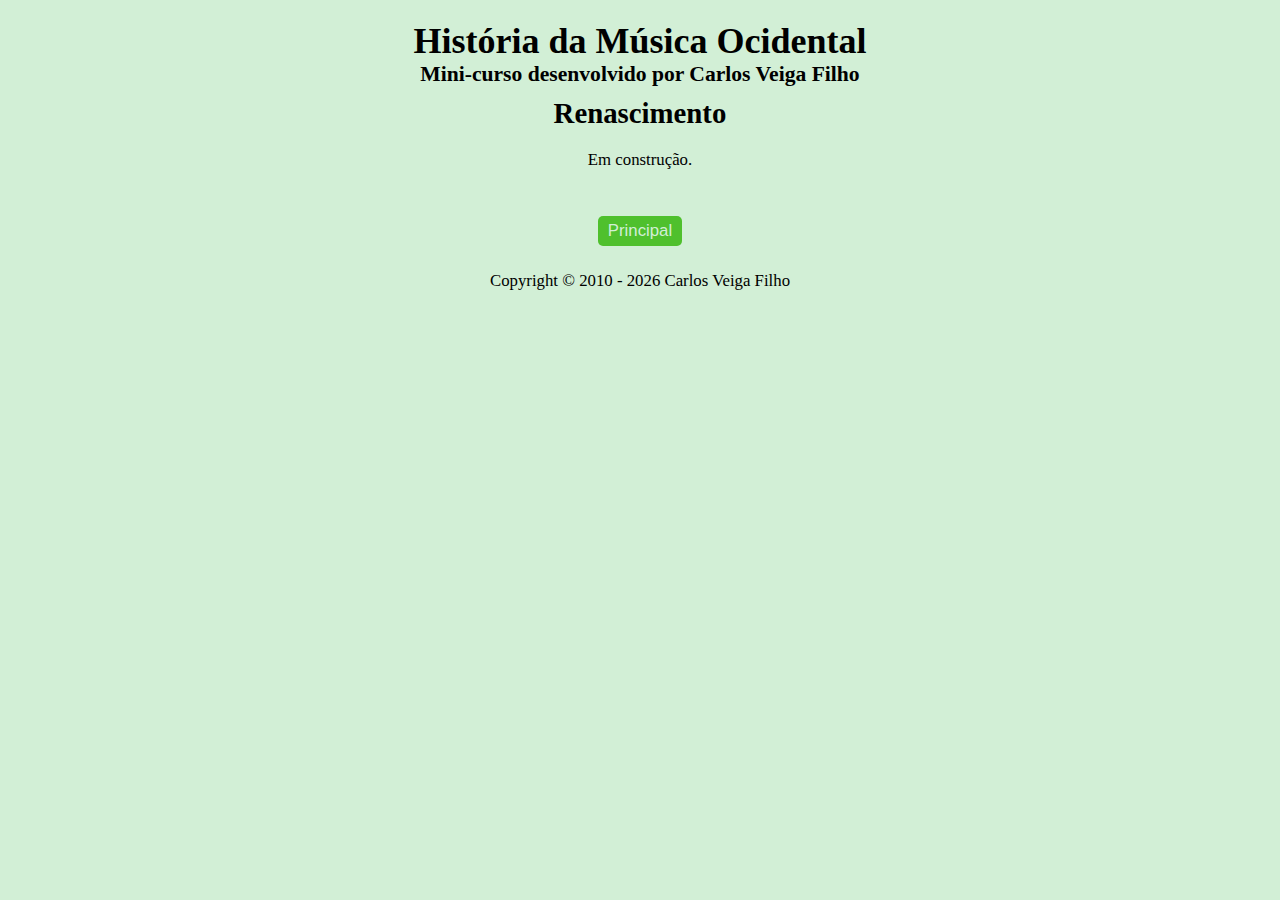
<file: renascimento.html>
<!DOCTYPE html>
<html lang="pt-br">
  <head>
    <meta charset="UTF-8" />
    <meta http-equiv="X-UA-Compatible" content="IE=edge" />
    <meta name="viewport" content="width=device-width, initial-scale=1.0" />
    <meta
      name="description"
      content="Mini-curso de História da Música Ocidental: Renascimento."
    />
    <meta name="author" content="Carlos Veiga Filho" />
    <meta
      name="keywords"
      content="Música, História, Ocidental, Grécia, Medieval,
            Renascimento, Barroco, Clássico, Romântico, Século XX"
    />
    <title>Renascimento</title>
    <link rel="stylesheet" href="css/styles.css" />
  </head>
  <body>
    <header>
      <h1>História da Música Ocidental</h1>
      <h3>Mini-curso desenvolvido por Carlos Veiga Filho</h3>
      <h2>Renascimento</h2>
    </header>
    <main>
      <section class="intro">
        <p>
            Em construção.
        </p>
      </section>
      <section class="buttons">
        <button type="button" class="button" onclick="window.location.href='index.html'">Principal</button>
      </section>
    </main>
    <footer>
      <p class="footer-title">
        Copyright © 2010 -
        <script>
          const CurrentYear = new Date().getFullYear();
          document.write(CurrentYear);
        </script>
        Carlos Veiga Filho
      </p>
    </footer>
  </body>
</html>
</file>
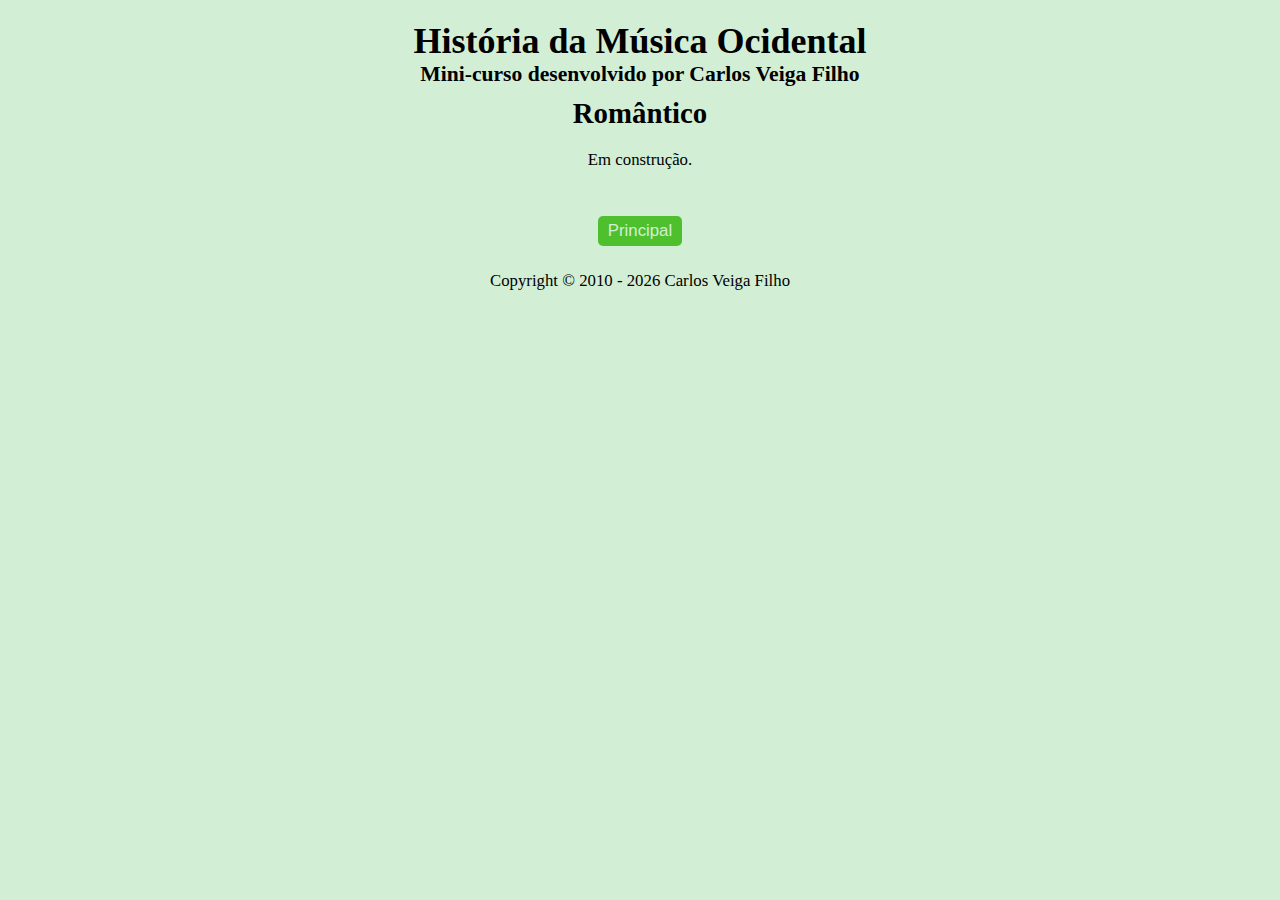
<file: romantico.html>
<!DOCTYPE html>
<html lang="pt-br">
  <head>
    <meta charset="UTF-8" />
    <meta http-equiv="X-UA-Compatible" content="IE=edge" />
    <meta name="viewport" content="width=device-width, initial-scale=1.0" />
    <meta
      name="description"
      content="Mini-curso de História da Música Ocidental: Romântico."
    />
    <meta name="author" content="Carlos Veiga Filho" />
    <meta
      name="keywords"
      content="Música, História, Ocidental, Grécia, Medieval,
            Renascimento, Barroco, Clássico, Romântico, Século XX"
    />
    <title>Romântico</title>
    <link rel="stylesheet" href="css/styles.css" />
  </head>
  <body>
    <header>
      <h1>História da Música Ocidental</h1>
      <h3>Mini-curso desenvolvido por Carlos Veiga Filho</h3>
      <h2>Romântico</h2>
    </header>
    <main>
      <section class="intro">
        <p>
            Em construção.
        </p>
      </section>
      <section class="buttons">
        <button type="button" class="button" onclick="window.location.href='index.html'">Principal</button>
      </section>
    </main>
    <footer>
      <p class="footer-title">
        Copyright © 2010 -
        <script>
          const CurrentYear = new Date().getFullYear();
          document.write(CurrentYear);
        </script>
        Carlos Veiga Filho
      </p>
    </footer>
  </body>
</html>
</file>
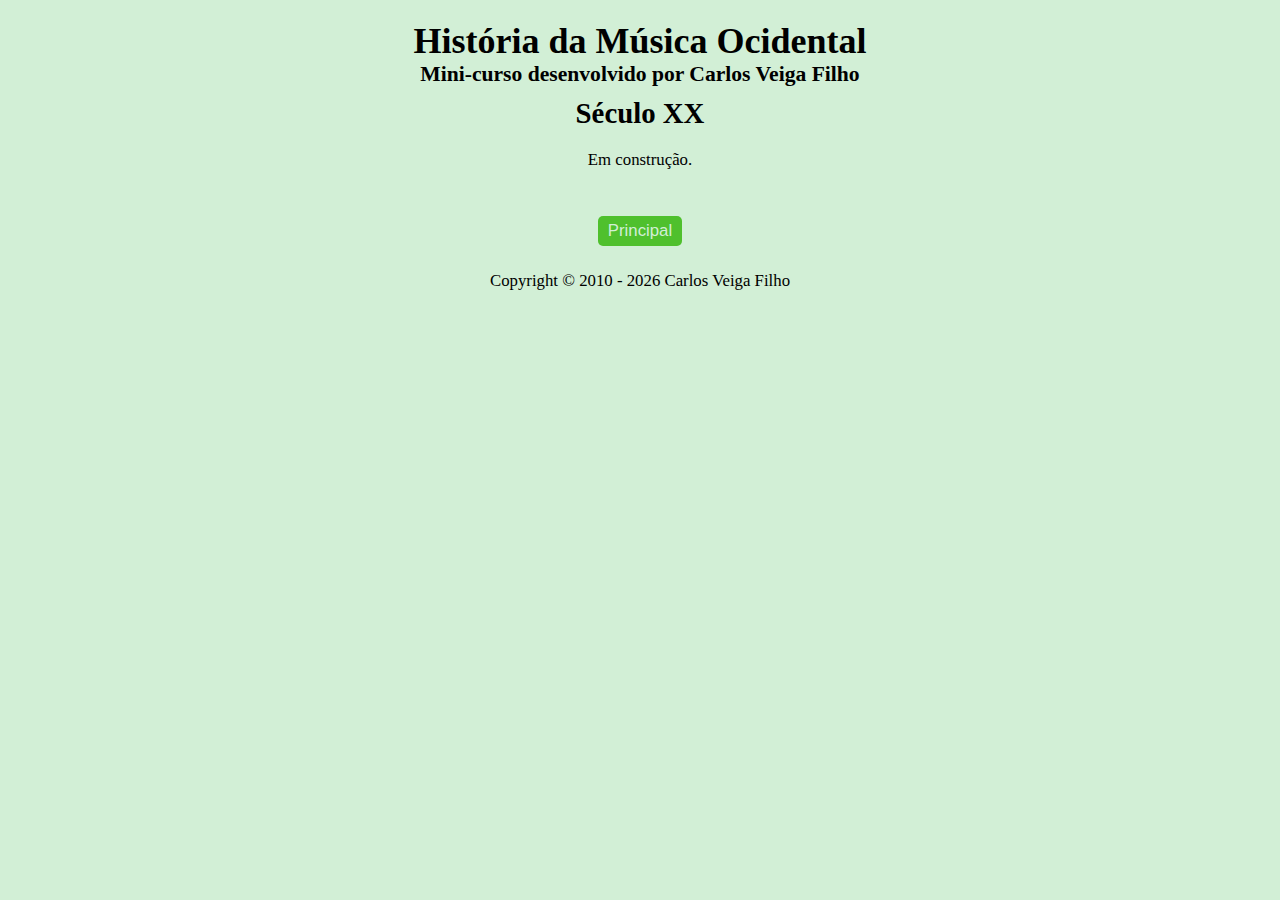
<file: seculoxx.html>
<!DOCTYPE html>
<html lang="pt-br">
  <head>
    <meta charset="UTF-8" />
    <meta http-equiv="X-UA-Compatible" content="IE=edge" />
    <meta name="viewport" content="width=device-width, initial-scale=1.0" />
    <meta
      name="description"
      content="Mini-curso de História da Música Ocidental: Século XX."
    />
    <meta name="author" content="Carlos Veiga Filho" />
    <meta
      name="keywords"
      content="Música, História, Ocidental, Grécia, Medieval,
            Renascimento, Barroco, Clássico, Romântico, Século XX"
    />
    <title>Século XX</title>
    <link rel="stylesheet" href="css/styles.css" />
  </head>
  <body>
    <header>
      <h1>História da Música Ocidental</h1>
      <h3>Mini-curso desenvolvido por Carlos Veiga Filho</h3>
      <h2>Século XX</h2>
    </header>
    <main>
      <section class="intro">
        <p>
            Em construção.
        </p>
      </section>
      <section class="buttons">
        <button type="button" class="button" onclick="window.location.href='index.html'">Principal</button>
      </section>
    </main>
    <footer>
      <p class="footer-title">
        Copyright © 2010 -
        <script>
          const CurrentYear = new Date().getFullYear();
          document.write(CurrentYear);
        </script>
        Carlos Veiga Filho
      </p>
    </footer>
  </body>
</html>
</file>
<file: css/styles.css>
* {
    box-sizing: border-box;
    margin: 0;
    background-color: rgb(210, 239, 214);
    font-size: 12px;
}

h1 {
    font-size: 1.5em;
    text-align: center;
}

h2 {
    font-size: 1.4em;
    text-align: center;
    margin: 10px 0;
}

h3 {
    font-size: 0.9em;
    text-align: center;
}

p {
    font-size: 1.0em;
    text-align: center;
    margin: 0 0 5px 0;
}

a {
    font-size: 1.0em;
}

ul, ol {
    margin: 8px 0 15px 0;
    display: inline-block;
    text-align: left;
}

li {
    margin: 4px 0;
    font-size: 1em;
}

header {
    margin: 10px 0;
}

main {
    display: flex;
    flex-direction: column;
    align-items: center;
}

footer {
    margin: 10px 0;
}

#logo {
    width: 100px;
    margin-bottom: 5px;
}

.cardHorizon {
    margin: 10px 0;
}

.cardHorizon img {
    width: 200px;
}

.cardQuadrado {
    margin: 10px 0;
}

.cardQuadrado img {
    width: 125px;
}

.cardVertic {
    margin: 10px 0;
}

.cardVertic img {
    height: 200px;
}

.intro, .info {
    margin: 0 0 10px 0;
    width: 80%;
    text-align: center;
}

.buttons {
    display: flex;
    flex-direction: column;
    align-items: center;
}

.button {
    background-color: rgb(79, 192, 45);
    color: rgb(210, 239, 214);
    padding: 5px 10px;
    border-radius: 5px;
    margin: 0 0 10px 0;
    cursor: pointer;
    border: 0;
    font-size: 1em;
}



@media(min-width:576px) {
    header {
        margin: 15px 0;
    }
    h1 {
        font-size: 2em;
    }
    
    h2 {
        font-size: 1.6em;
        margin: 10px 0;
    }
    
    h3 {
        font-size: 1.2em;
    }
    
    p {
        font-size: 1.2em;
        margin: 0 0 8px 0;
    }

    ul, ol {
        margin: 12px 0 20px 0;
    }
    
    li {
        margin: 5px 0;
        font-size: 1.2em;
    }

    a {
        font-size: 1.0em;
    }

    #grecia01Logo {
        width: 120px;
        margin-bottom: 8px;
    }

    footer {
        margin: 20px 0;
    }

    .intro, .info {
        margin: 0 0 15px 0;
    }

    .cardHorizon {
        margin: 15px 0;
    }
    
    .cardHorizon img {
        width: 300px;
    }

    .cardQuadrado {
        margin: 15px 0;
    }
    
    .cardQuadrado img {
        width: 160px;
    }

    .cardVertic {
        margin: 15px 0;
    }
    
    .cardVertic img {
        height: 300px;
    }

    .button {
        font-size: 1.2em;
        margin: 15px 0 5px 0;
    }
}

@media(min-width:768px) {
    header {
        margin: 20px 0;
    }
    h1 {
        font-size: 2.5em;
    }
    
    h2 {
        font-size: 2em;
        margin: 10px 0;
    }
    
    h3 {
        font-size: 1.5em;
    }
    
    p {
        font-size: 1.4em;
        margin: 0 0 13px 0;
    }

    ul,ol {
        margin: 18px 0 25px 0;
    }

    li {
        margin: 7px 0;
        font-size: 1.4em;
    }

    a {
        font-size: 1.0em;
    }

    #grecia01Logo {
        width: 140px;
        margin-bottom: 10px;
    }

    footer {
        margin: 20px 0;
    }

    .intro, .info {
        margin: 0 0 15px 0;
    }

    .cardHorizon {
        margin: 15px 0;
    }
    
    .cardHorizon img {
        width: 350px;
    }

    .cardQuadrado {
        margin: 15px 0;
    }
    
    .cardQuadrado img {
        width: 190px;
    }

    .cardVertic {
        margin: 15px 0;
    }
    
    .cardVertic img {
        height: 350px;
    }

    .button {
        font-size: 1.4em;
        margin: 15px 0 5px 0;
    }
}

@media(min-width:992px) {
    header {
        margin: 20px 0;
    }
    h1 {
        font-size: 3em;
    }
    
    h2 {
        font-size: 2.4em;
        margin: 10px 0;
    }
    
    h3 {
        font-size: 1.8em;
    }
    
    p {
        font-size: 1.4em;
        margin: 0 0 16px 0;
    }

    ul, ol {
        margin: 23px 0 30px 0;
    }

    li {
        margin: 10px 0;
        font-size: 1.4em;
    }

    a {
        font-size: 1.0em;
    }

    #grecia01Logo {
        width: 140px;
        margin-bottom: 12px;
    }

    footer {
        margin: 20px 0;
    }

    .intro, .info {
        margin: 0 0 15px 0;
    }

    .cardHorizon {
        margin: 20px 0;
    }
    
    .cardHorizon img {
        width: 400px;
    }

    .cardQuadrado {
        margin: 20px 0;
    }
    
    .cardQuadrado img {
        width: 225px;
    }

    .cardVertic {
        margin: 20px 0;
    }
    
    .cardVertic img {
        height: 400px;
    }

    .button {
        font-size: 1.4em;
        margin: 15px 0 5px 0;
    }
}
</file>
